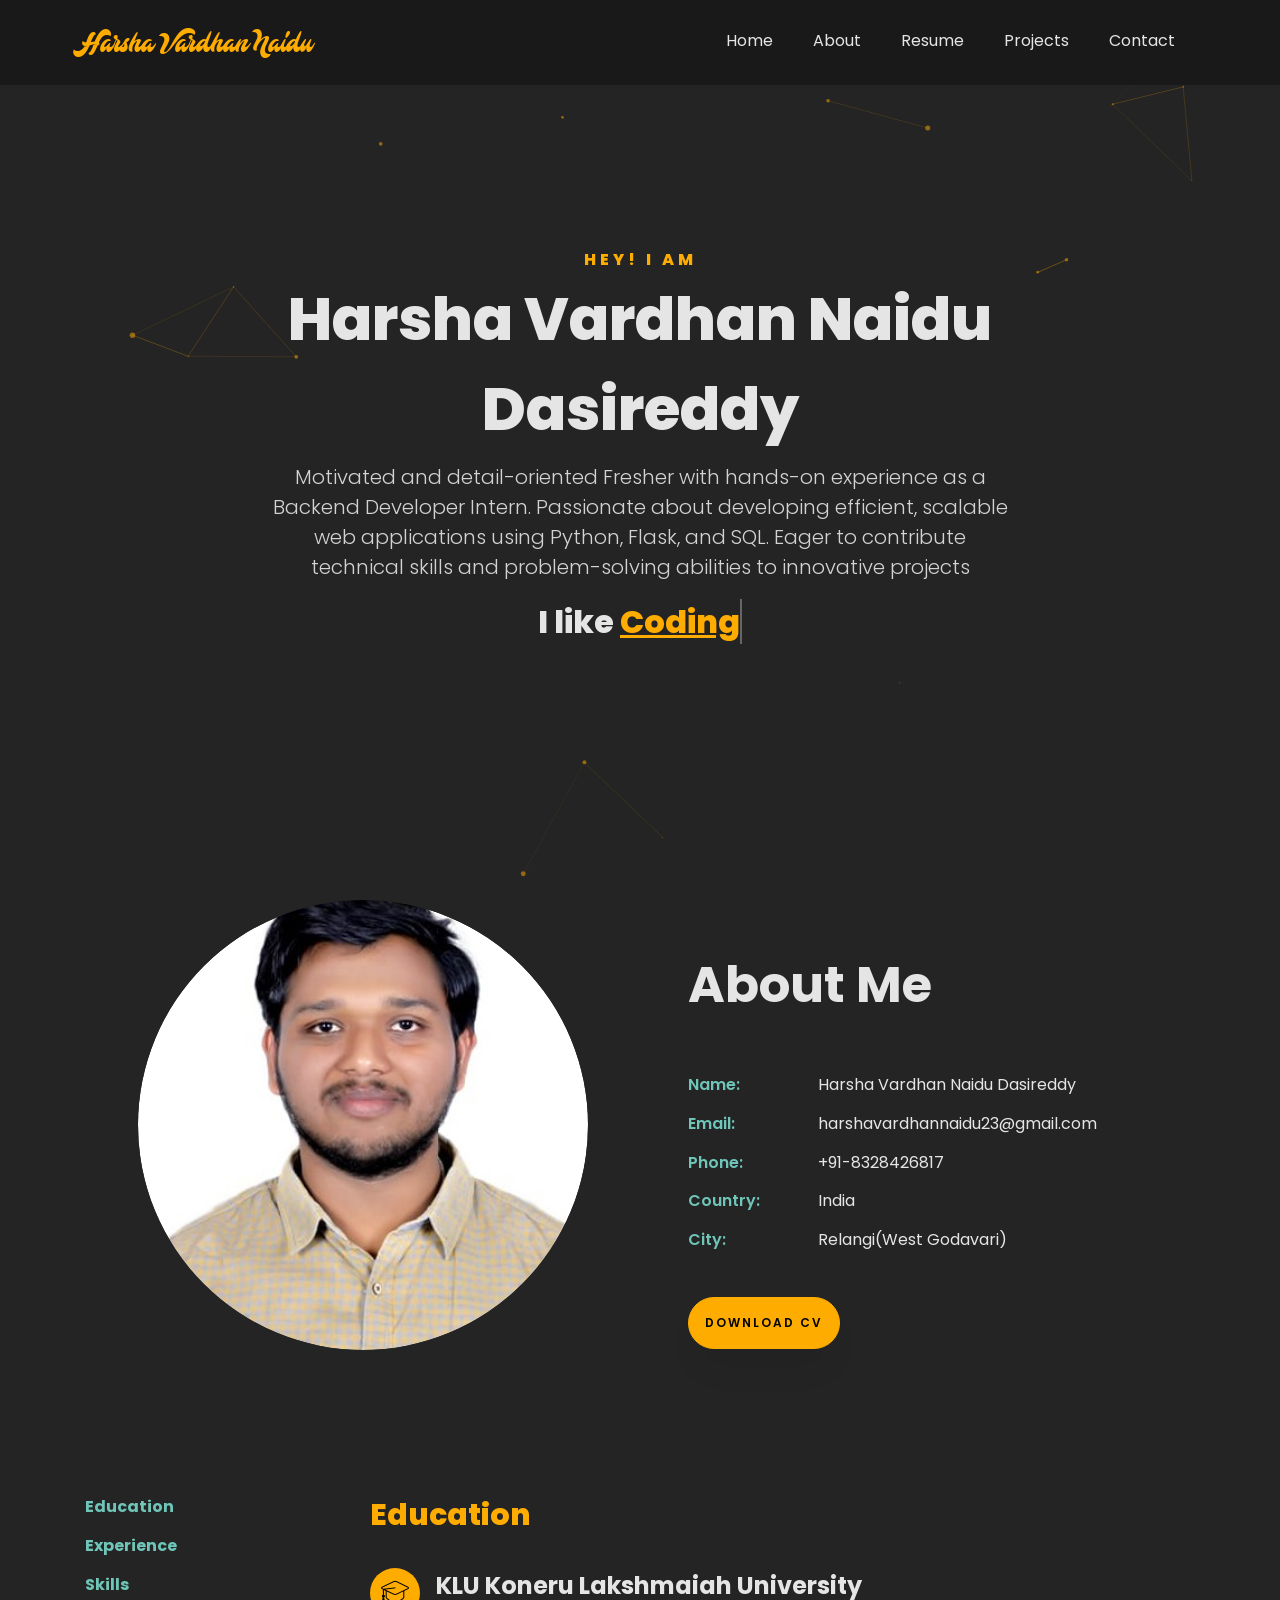
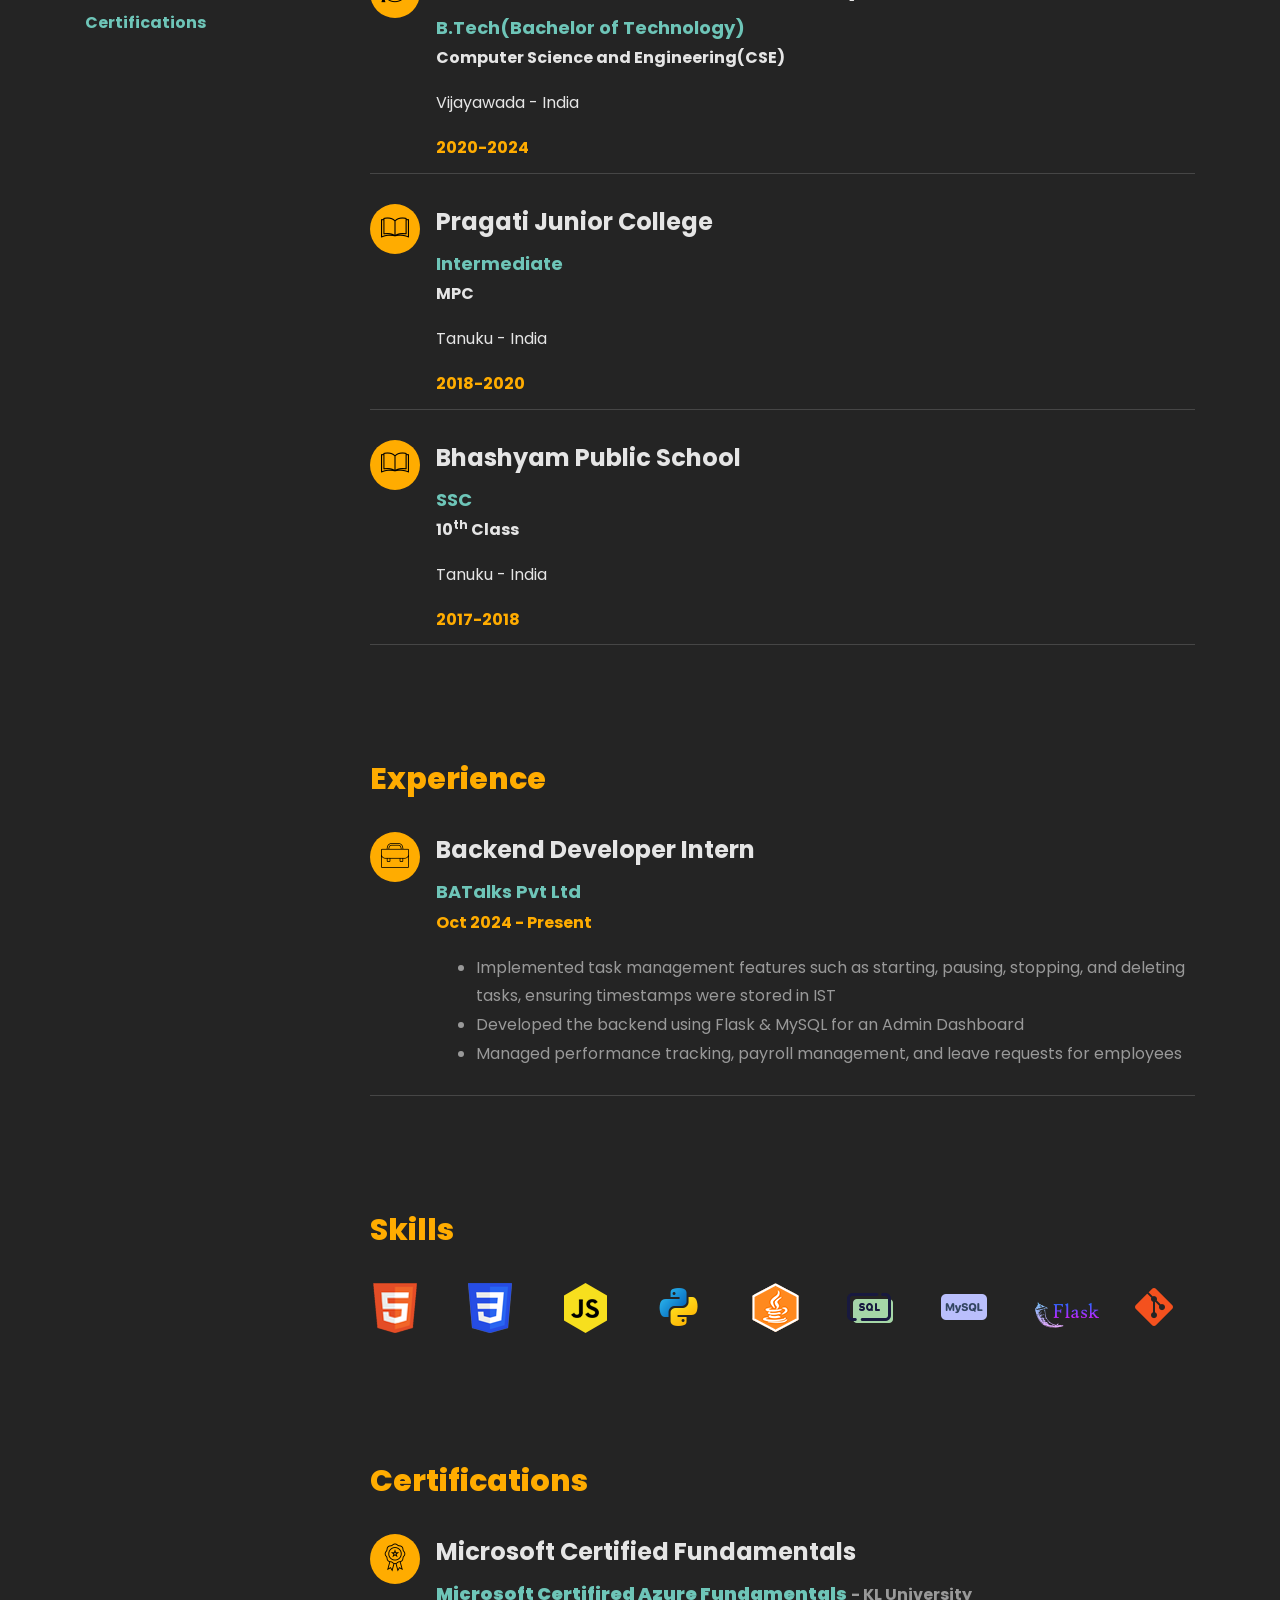
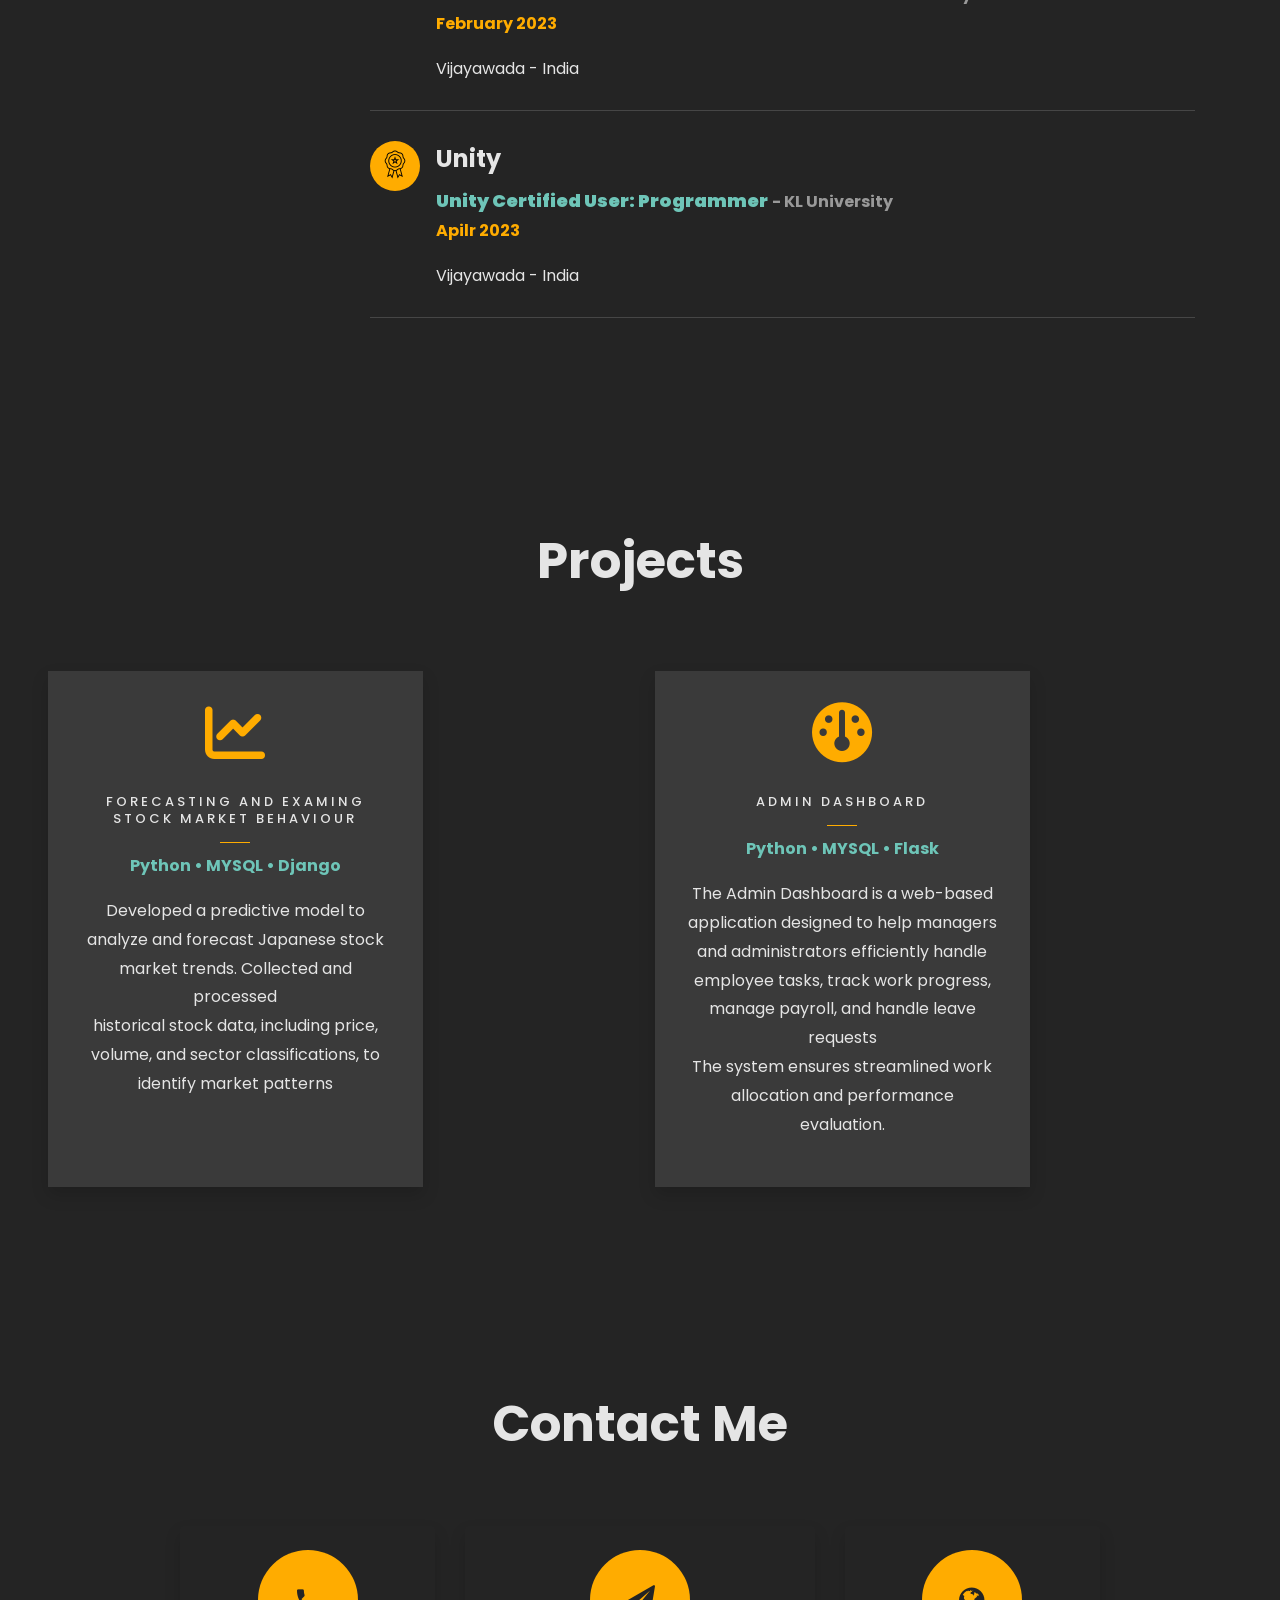
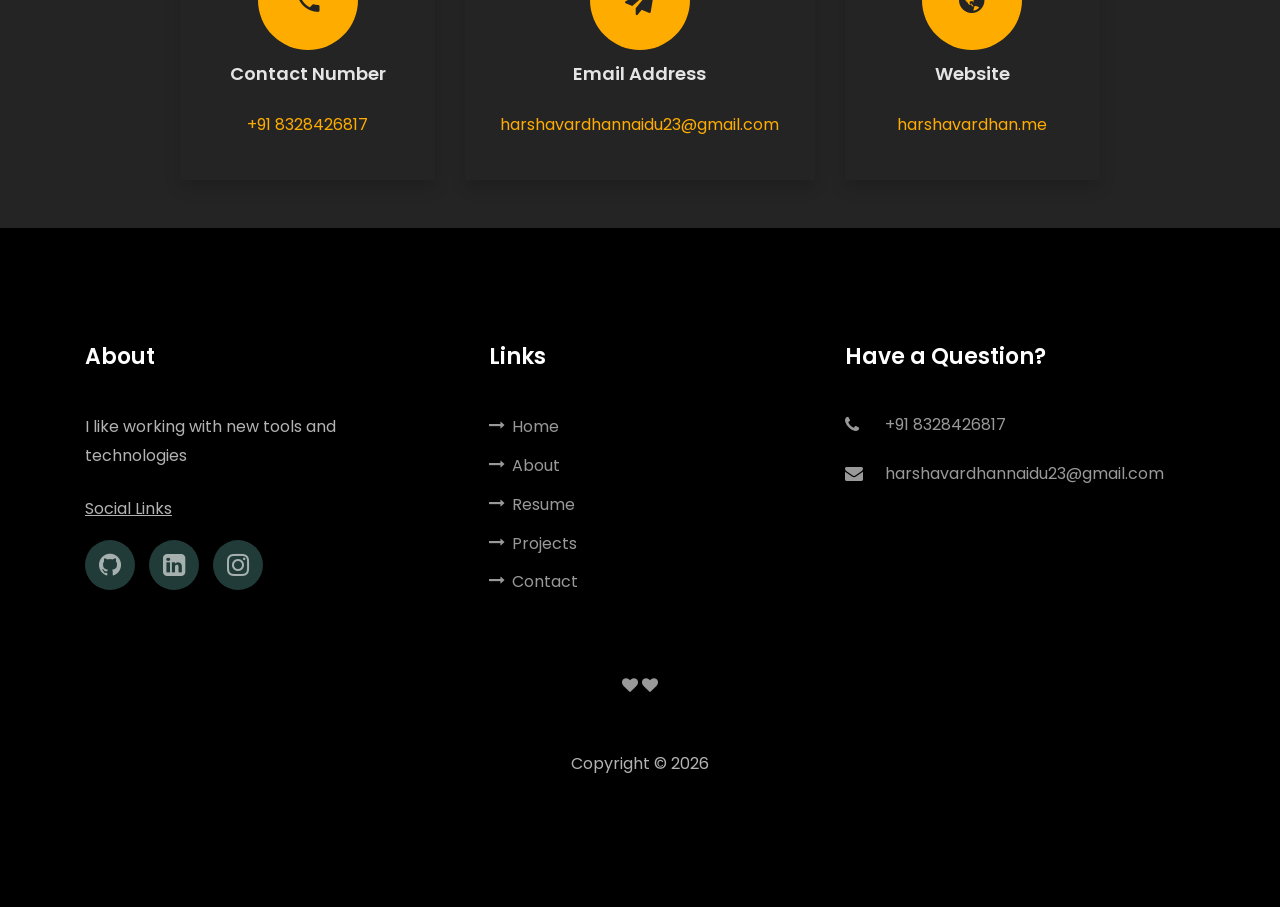
<file: portfolio/index.html>
<!DOCTYPE html>
<html lang="en">
  <head>
    <title>Portfolio Site</title>
    <meta charset="utf-8" />
    <meta
      name="viewport"
      content="width=device-width, initial-scale=1, shrink-to-fit=no"
    />

    <meta property="og:title" content="Page Title" />
    <meta property="og:description" content="Personal Site" />

    <link
      href="https://fonts.googleapis.com/css?family=Poppins:100,200,300,400,500,600,700,800,900"
      rel="stylesheet"
    />
    <link rel="stylesheet" href="css/animate.css" />
    <!-- <link rel="icon" href="images/favicon.png" /> -->

    <link rel="stylesheet" href="css/owl.carousel.min.css" />
    <link rel="stylesheet" href="css/owl.theme.default.min.css" />
    <link rel="stylesheet" href="css/magnific-popup.css" />
    <link rel="stylesheet" href="css/aos.css" />
    <link rel="stylesheet" href="css/flaticon.css" />
    <link rel="stylesheet" href="css/icomoon.css" />
    <link rel="stylesheet" href="css/style.css" />
    <link rel="stylesheet" href="https://cdnjs.cloudflare.com/ajax/libs/font-awesome/6.5.1/css/all.min.css">

  </head>

  <body data-spy="scroll" data-target=".site-navbar-target" data-offset="300">
    <nav
      class="navbar navbar-expand-lg navbar-dark bg-dark ftco_navbar ftco-navbar-light site-navbar-target"
      id="ftco-navbar"
    >
      <div class="container">
        <a class="navbar-brand" href="index.html">Harsha Vardhan Naidu</a>
        <button
          class="navbar-toggler js-fh5co-nav-toggle fh5co-nav-toggle"
          type="button"
          data-toggle="collapse"
          data-target="#ftco-nav"
          aria-controls="ftco-nav"
          aria-expanded="false"
          aria-label="Toggle navigation"
        >
          <span class="oi oi-menu"></span> Menu
        </button>

        <div class="collapse navbar-collapse" id="ftco-nav">
          <ul class="navbar-nav nav ml-auto">
            <li class="nav-item">
              <a href="#home-section" class="nav-link"><span>Home</span></a>
            </li>
            <li class="nav-item">
              <a href="#about-section" class="nav-link"><span>About</span></a>
            </li>
            <li class="nav-item">
              <a href="#resume-section" class="nav-link"><span>Resume</span></a>
            </li>
            <li class="nav-item">
              <a href="#project-section" class="nav-link"
                ><span>Projects</span></a
              >
            </li>
            <li class="nav-item">
              <a href="#contact-section" class="nav-link"
                ><span>Contact</span></a
              >
            </li>
          </ul>
        </div>
      </div>
    </nav>

    <!-- particles -->
    <div id="particles-js"></div>

    <section class="hero-wrap js-fullheight">
      <div class="container">
        <div
          class="row no-gutters slider-text js-fullheight justify-content-center align-items-center"
        >
          <div class="col-lg-8 col-md-6 ftco-animate d-flex align-items-center">
            <div class="text text-center">
              <span class="subheading">Hey! I am</span>
              <h1>Harsha Vardhan Naidu Dasireddy</h1>
              <p>Motivated and detail-oriented Fresher with hands-on experience as a Backend Developer Intern. Passionate about developing efficient, scalable web applications using Python, Flask, and SQL. Eager to contribute technical skills and problem-solving abilities to innovative projects</p>
              <h2>
                I like
                <span
                  class="txt-rotate"
                  data-period="2000"
                  data-rotate='[ "Coding", "Software Development", "Problem Solving"]'
                ></span>
              </h2>
              
            </div>
          </div>
        </div>

        <!-- <div class="scrollDown">
          <span></span>
          <span></span>
          <span></span>
        </div> -->
      </div>
      <div class="glyphicon glyphicon-arrow-down"></div>
    </section>

    <section
      class="ftco-about img ftco-section ftco-no-pt ftco-no-pb"
      id="about-section"
    >
      <div class="container">
        <div class="row d-flex no-gutters">
          <div class="col-md-6 col-lg-6 d-flex justify-content-center">
            <div class="img-about img d-flex rounded-circle overflow-hidden" style="width: 450px; height: 450px;">
              <div class="overlay"></div>
              <img 
  src="/portfolio/images/index.jpg" 
  class="img d-flex align-items-center rounded-circle" 
  style="width: 450px; height: 450px; object-fit: cover;" 
  alt="Profile Image">
            </div>
          </div>
          <div class="col-md-6 col-lg-6 pl-md-5 py-5">
            <div class="row justify-content-start pb-3">
              <div class="col-md-12 heading-section ftco-animate">
                <h2 class="mb-4">About Me</h2>
                <p></p>
                <ul class="about-info mt-4 px-md-0 px-2">
                  <li class="d-flex"><span>Name:</span><span>Harsha Vardhan Naidu Dasireddy</span></li>
                  <li class="d-flex">
                    <span>Email:</span><span>harshavardhannaidu23@gmail.com</span>
                  </li>
                  <li class="d-flex">
                    <span>Phone:</span><span>+91-8328426817</span>
                  </li>
                  <li class="d-flex">
                    <span>Country:</span> <span>India</span>
                  </li>
                  <li class="d-flex"><span>City:</span><span>Relangi(West Godavari)</span></li>
                </ul>
              </div>
            </div>
            <div class="counter-wrap ftco-animate d-flex mt-md-3">
              <div class="text">
                <p>
                  <a href="./IT-RESUME.pdf" class="btn btn-primary py-3 px-3">Download CV</a>
                </p>
              </div>
            </div>
          </div>
        </div>
      </div>
    </section>

    <section class="ftco-section ftco-no-pb goto-here" id="resume-section">
      <div class="container">
        <div class="row">
          <div class="col-md-3">
            <nav id="navi">
              <ul>
                <li><a href="#page-1">Education</a></li>
                <li><a href="#page-2">Experience</a></li>
                <li><a href="#page-3">Skills</a></li>
                <li><a href="#page-4">Certifications</a></li>
              </ul>
            </nav>
          </div>
          <div class="col-md-9">
            <div id="page-1" class="page one">
              <h2 class="heading">Education</h2>
              <div class="resume-wrap d-flex ftco-animate">
                <div
                  class="icon d-flex align-items-center justify-content-center"
                >
                  <span class="flaticon-graduation-cap"></span>
                </div>
                <div class="text pl-3">
                  <h2>KLU Koneru Lakshmaiah University</h2>
                  <span class="position">B.Tech(Bachelor of Technology)</span>
                  <p><strong>Computer Science and Engineering(CSE)</strong></p>
                  <p>Vijayawada - India</p>
                  <span class="date">2020-2024</span>
                </div>
              </div>
              <div class="resume-wrap d-flex ftco-animate">
                <div
                  class="icon d-flex align-items-center justify-content-center"
                >
                  <span class="flaticon-book"></span>
                </div>
                <div class="text pl-3">
                  <h2>Pragati Junior College</h2>
                  <span class="position">Intermediate</span>
                  <p><strong>MPC</strong></p>
                  <p>Tanuku - India</p>
                  <span class="date">2018-2020</span>
                </div>
              </div>
              <div class="resume-wrap d-flex ftco-animate">
                <div
                  class="icon d-flex align-items-center justify-content-center"
                >
                  <span class="flaticon-book"></span>
                </div>
                <div class="text pl-3">
                  <h2>Bhashyam Public School</h2>
                  <span class="position">SSC</span>
                  <p><strong>10<sup>th</sup> Class</strong></p>
                  <p>Tanuku - India</p>
                  <span class="date">2017-2018</span>
                </div>
              </div>
            </div>

            <div id="page-2" class="page two">
              <h2 class="heading">Experience</h2>
              <div class="resume-wrap d-flex ftco-animate">
                <div
                  class="icon d-flex align-items-center justify-content-center"
                >
                  <span class="flaticon-suitcase"></span>
                </div>
                <div class="text pl-3">
                  <h2> Backend Developer Intern</h2>
                  <span class="position">BATalks Pvt Ltd</span>
                  <p class="date">Oct 2024 - Present</p>
                  <ul>
                    <li>
                      Implemented task management features such as starting, pausing, stopping, and deleting tasks, ensuring timestamps were stored in IST
                    </li>
                    <li>
                      Developed the backend using Flask & MySQL for an Admin Dashboard
                    </li>
                    <li>
                      Managed performance tracking, payroll management, and leave requests for employees
                    </li>
                  </ul>
                </div>
              </div>
            </div>
            <div id="page-3" class="page three">
              <h2 class="heading">Skills</h2>
              <!-- Skill Section --> 
              <div class="row mb-4 ftco-animate">
                <div class="col">
                  <img
                    class="img-fluid grow"
                    src="images/skills/html.png"
                    title="HTML"
                  />
                </div>
                <div class="col">
                  <img
                    class="img-fluid grow"
                    src="images/skills/css.png"
                    title="CSS"
                  />
                </div>
               
                  <div class="col">
                    <img
                      class="img-fluid grow"
                      src="images/skills/javascript.png"
                      title="JavaScript"
                    />
                  </div>
              
                <div class="col">
                  <img
                    class="img-fluid grow"
                    src="images/skills/icons8-python-48.png"
                    title="Python"
                  />
                </div>
                <div class="col">
                  <img
                    class="img-fluid grow"
                    src="images/skills/java.png"
                    title="Java"
                  />
                </div>
                <div class="col">
                  <img
                    class="img-fluid grow"
                    src="images/skills/icons8-sql-48.png"
                    title="SQL"
                  />
                </div>
                <div class="col">
                  <img
                    class="img-fluid grow"
                    src="images/skills/icons8-mysql-48.png"
                    title="MYSQL"
                  />
                </div>
                <div class="col">
                  <img
                    class="img-fluid grow"
                    src="images/skills/icons8-flask-64.png"
                    title="SQL"
                  />
                </div>
                <div class="col">
                  <img
                    class="img-fluid grow"
                    src="images/skills/icons8-git-48.png"
                    title="Git"
                  />
                </div>
              </div>
            </div>
            <div id="page-4" class="page four">
              <h2 class="heading">Certifications</h2>
              <div class="resume-wrap d-flex ftco-animate">
                <div
                  class="icon d-flex align-items-center justify-content-center"
                >
                  <span class="flaticon-medal"></span>
                </div>
                <div class="text pl-3">
                  <h2>Microsoft Certified Fundamentals</h2>
                  <span class="position"><strong>Microsoft Certifired Azure Fundamentals</strong></span>
                  <span><strong> - KL University</strong></span>
                  <p class="date">February 2023</p>
                  <p>Vijayawada - India</p>
                </div>
              </div>
              <div class="resume-wrap d-flex ftco-animate">
                <div
                  class="icon d-flex align-items-center justify-content-center"
                >
                <span class="flaticon-medal"></span>
                </div>
                <div class="text pl-3">
                  <h2>Unity</h2>
                  <span class="position"><strong>Unity Certified User: Programmer</strong></span>
                  <span><strong> - KL University</strong></span>
                  <p class="date">Apilr 2023</p>
                  <p>Vijayawada - India</p>
                </div>
              </div>
            </div>
          </div>
        </div>
      </div>
    </section>

    <section class="ftco-section" id="project-section" style="align-items: center;">
      <div class="container-fluid px-md-5">
        <div class="row justify-content-center py-5 mt-5">
          <div class="col-md-12 heading-section text-center ftco-animate">
            <h2 class="mb-4">Projects</h2>
          </div>
        </div>
        <div class="row">
          <div class="col-md-4 text-center d-flex ftco-animate">
            <a class="services-1 shadow">
              <span class="icon">
                <i class="fas fa-chart-line"></i>
              </span>
              <div class="desc">
                <h3 class="mb-4">Forecasting And Examing Stock Market Behaviour</h3>
                <p><strong>Python • MYSQL • Django</strong></p>
                <p>
                  Developed a predictive model to analyze and forecast Japanese stock market trends. Collected and
                  processed<br />
                  historical stock data, including price, volume, and sector classifications, to identify
                  market patterns 
                  
                </p>
              </div>
            </a>
          </div>
          <div class="col-md-4 text-center d-flex mx-auto ftco-animate">
            <a
              target="_blank"
              class="services-1 shadow"
            >
              <span class="icon">
                <i class="fa fa-dashboard"></i> <!-- Alternative -->
              </span>
              <div class="desc">
                <h3 class="mb-4">Admin Dashboard</h3>
                <p><strong>Python • MYSQL • Flask </strong></p>
                <p>
                  The Admin Dashboard is a web-based application designed to help managers and administrators
                   efficiently handle employee tasks, track work progress, manage payroll, and handle leave
                    requests<br />The system ensures streamlined work allocation and performance evaluation.
                </p>
              </div>
            </a>
          </div>
      </div>
    </section>

    <section
      class="ftco-section contact-section ftco-no-pb"
      id="contact-section"
    >
      <div class="container">
        <div class="row justify-content-center mb-4 pb-3">
          <div class="col-md-7 heading-section text-center ftco-animate">
            <h2 class="mb-4">Contact Me</h2>
          </div>
        </div>

        <div class="row d-flex justify-content-center contact-info mb-5">
          <div class="col-md-6 col-lg-3 d-flex ftco-animate">
            <div class="align-self-stretch box text-center p-4 shadow">
              <div
                class="icon d-flex align-items-center justify-content-center"
              >
                <span class="icon-phone2"></span>
              </div>
              <div>
                <h3 class="mb-4">Contact Number</h3>
                <p><a>+91 8328426817</a></p>
              </div>
            </div>
          </div>
          <div class="col-md-6 col-lg-4 d-flex ftco-animate">
            <div class="align-self-stretch box text-center p-4 shadow">
              <div
                class="icon d-flex align-items-center justify-content-center"
              >
                <span class="icon-paper-plane"></span>
              </div>
              <div>
                <h3 class="mb-4">Email Address</h3>
                <p><a href="">harshavardhannaidu23@gmail.com</a></p>
              </div>
            </div>
          </div>
          <div class="col-md-6 col-lg-3 d-flex ftco-animate">
            <div class="align-self-stretch box text-center p-4 shadow">
              <div
                class="icon d-flex align-items-center justify-content-center"
              >
                <span class="icon-globe"></span>
              </div>
              <div>
                <h3 class="mb-4">Website</h3>
                <p><a>harshavardhan.me</a></p>
              </div>
            </div>
          </div>
        </div>

        <!-- <div class="row no-gutters block-9">
          <div class="col-md-6 order-md-last d-flex">
            <form
              method="POST"
              action=""
              class="bg-light p-4 p-md-5 contact-form"
            >
              <div class="form-group">
                <input
                  type="text"
                  class="form-control"
                  name="name"
                  placeholder="Your Name"
                  required
                />
              </div>
              <div class="form-group">
                <input
                  type="email"
                  class="form-control"
                  name="email"
                  placeholder="Your Email"
                  required
                />
              </div>
              <div class="form-group">
                <textarea
                  id=""
                  cols="30"
                  rows="7"
                  class="form-control"
                  name="message"
                  placeholder="Message"
                  required
                ></textarea>
              </div>

              <div class="form-group">
                <input
                  type="submit"
                  value="Send Message"
                  class="btn btn-primary py-3 px-5"
                />
                <input type="hidden" name="_next" value="" />
              </div>
            </form>
          </div> -->

          <div class="col-md-6 d-flex">
            <!-- <div
              class="img"
              style="background-image: url(images/about.jpeg)"
            ></div> -->
          </div>
        </div>
      </div>
    </section>

    <footer class="ftco-footer ftco-section">
      <div class="container">
        <div class="row mb-5">
          <div class="col-md">
            <div class="ftco-footer-widget mb-4">
              <h2 class="ftco-heading-2">About</h2>
              <p>I like working with new tools and technologies</p>
              <p class="mt-4"><u>Social Links</u></p>
              <ul
                class="ftco-footer-social list-unstyled float-md-left float-lft"
              >
                <li class="ftco-animate">
                  <a href="https://github.com/2604Harsha" target="_blank"
                    ><span class="icon-github"></span
                  ></a>
                </li>
                <li class="ftco-animate">
                  <a
                    href="https://www.linkedin.com/in/harsha-vardhan-naidu/"
                    target="_blank"
                    ><span class="icon-linkedin-square"></span
                  ></a>
                </li>
                <li class="ftco-animate">

                  <a href="https://www.instagram.com/harsha_naidu_226/"
                  target="_blank"><span class="icon-instagram"></span></a>
                </li>
              </ul>
            </div>
          </div>
          <div class="col-md">
            <div class="ftco-footer-widget mb-4 ml-md-4">
              <h2 class="ftco-heading-2">Links</h2>
              <ul class="list-unstyled">
                <li>
                  <a href="#home-section"
                    ><span class="icon-long-arrow-right mr-2"></span>Home</a
                  >
                </li>
                <li>
                  <a href="#about-section"
                    ><span class="icon-long-arrow-right mr-2"></span>About</a
                  >
                </li>
                <li>
                  <a href="#resume-section"
                    ><span class="icon-long-arrow-right mr-2"></span>Resume</a
                  >
                </li>
                <li>
                  <a href="#project-section"
                    ><span class="icon-long-arrow-right mr-2"></span>Projects</a
                  >
                </li>
                <li>
                  <a href="#contact-section"
                    ><span class="icon-long-arrow-right mr-2"></span>Contact</a
                  >
                </li>
              </ul>
            </div>
          </div>

          <div class="col-md">
            <div class="ftco-footer-widget mb-4">
              <h2 class="ftco-heading-2">Have a Question?</h2>
              <div class="block-23 mb-3">
                <ul>
                  <li>
                    <a
                      ><span class="icon icon-phone"></span
                      ><span class="text">+91 8328426817</span></a
                    >
                  </li>
                  <li>
                    <a href=""
                      ><span class="icon icon-envelope"></span
                      ><span class="text">harshavardhannaidu23@gmail.com</span></a
                    >
                  </li>
                </ul>
              </div>
            </div>
          </div>
        </div>
        <div class="row">
          <div class="col-md-12 text-center">
            <i class="icon-heart color-danger" aria-hidden="true"></i>
            <i class="icon-heart color-danger" aria-hidden="true"></i>
            <p class="mt-5">
              Copyright &copy;
              <script>
                document.write(new Date().getFullYear());
              </script>
            </p>
          </div>
        </div>
      </div>
    </footer>

    <!-- loader -->
    <div id="ftco-loader" class="show fullscreen">
      <svg class="circular" width="48px" height="48px">
        <circle
          class="path-bg"
          cx="24"
          cy="24"
          r="22"
          fill="none"
          stroke-width="4"
          stroke="#eeeeee"
        />
        <circle
          class="path"
          cx="24"
          cy="24"
          r="22"
          fill="none"
          stroke-width="4"
          stroke-miterlimit="10"
          stroke="#F96D00"
        />
      </svg>
    </div>

    <script src="js/jquery.min.js"></script>
    <script src="js/jquery-migrate-3.0.1.min.js"></script>
    <script src="js/bootstrap.min.js"></script>
    <script src="js/jquery.waypoints.min.js"></script>
    <script src="js/jquery.stellar.min.js"></script>
    <script src="js/owl.carousel.min.js"></script>
    <script src="js/jquery.magnific-popup.min.js"></script>
    <script src="js/aos.js"></script>
    <script src="js/jquery.animateNumber.min.js"></script>
    <script src="js/scrollax.min.js"></script>
    <script src="js/particles.min.js"></script>
    <script src="js/app.js"></script>
    <script src="js/main.js"></script>
  </body>
</html>
</file>
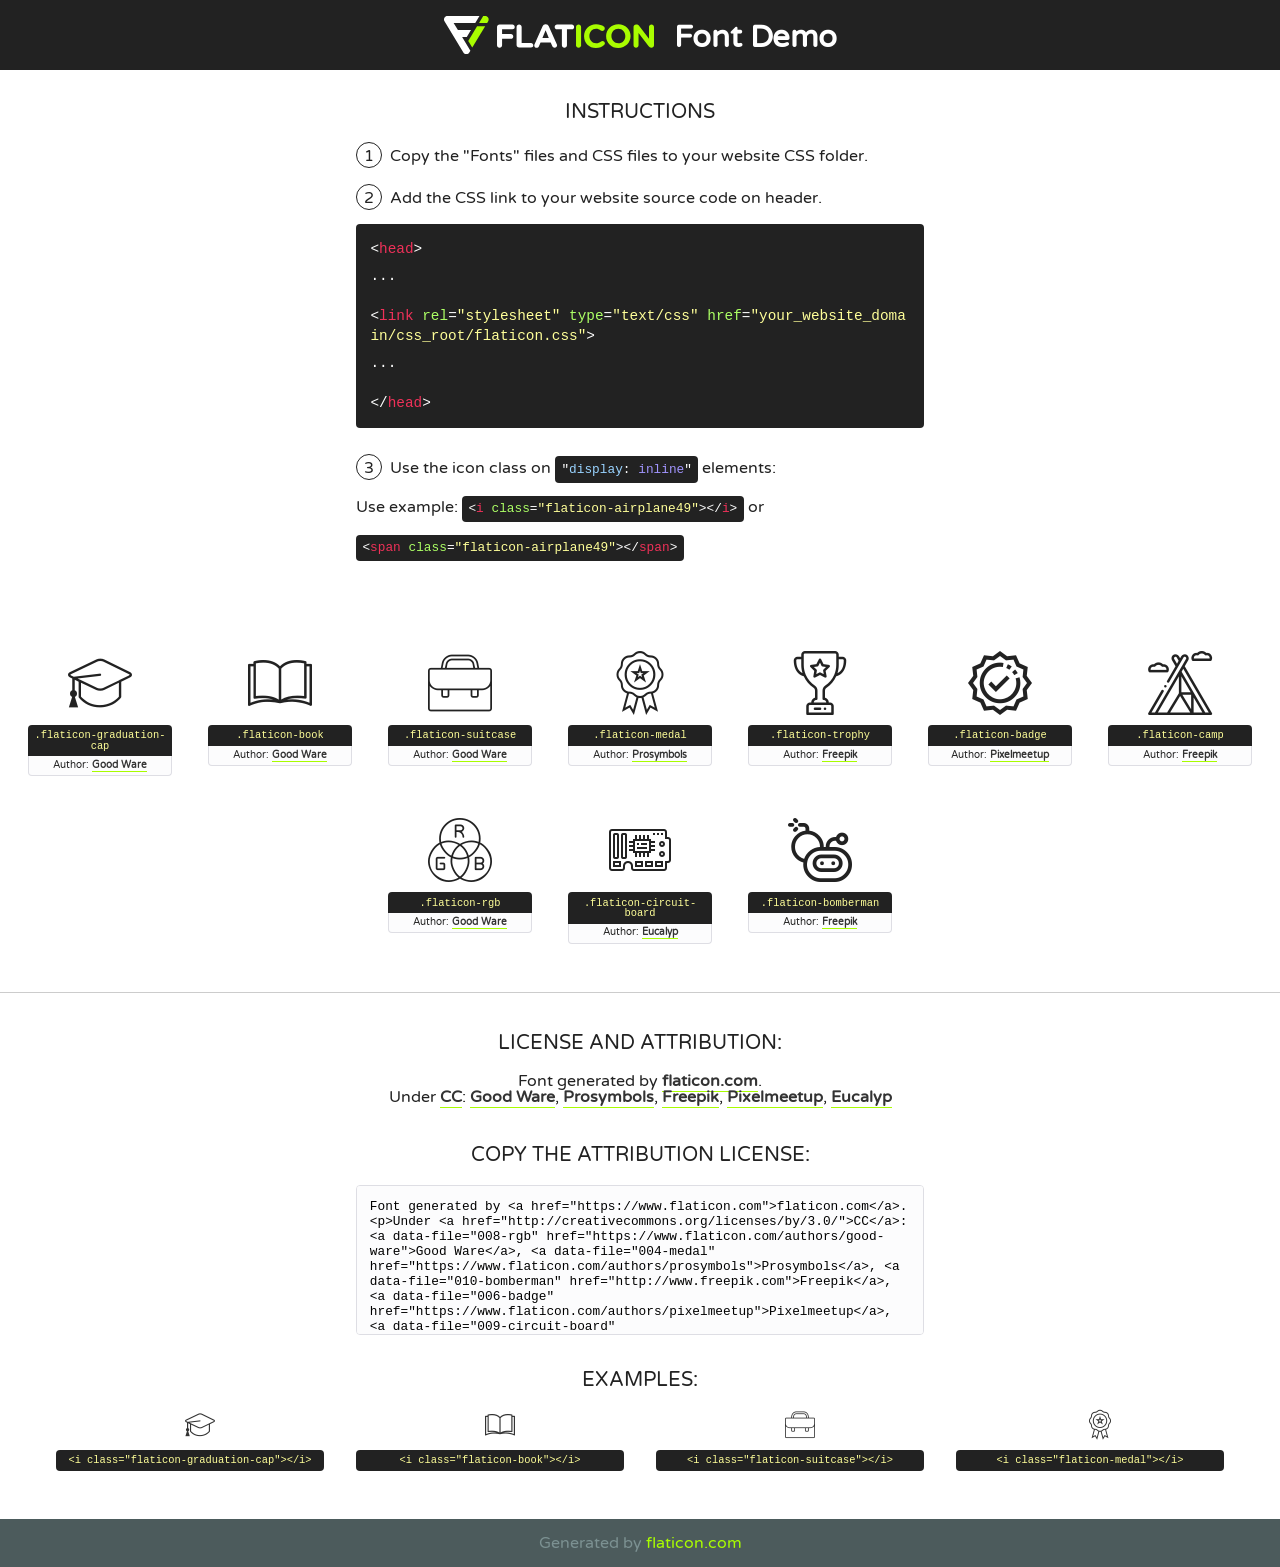
<file: index/fonts/flaticon/font/flaticon.html>
<!DOCTYPE html>
<!--
  Flaticon icon font: Flaticon
  Creation date: 12/07/2020 17:37
-->
<html>
<!DOCTYPE html>
<html>

<head>
    <title>Flaticon WebFont</title>
    <link href="http://fonts.googleapis.com/css?family=Varela+Round" rel="stylesheet" type="text/css" />
    <link rel="stylesheet" type="text/css" href="flaticon.css">
    <meta charset="UTF-8">
    <style>
    html, body, div, span, applet, object, iframe,
    h1, h2, h3, h4, h5, h6, p, blockquote, pre,
    a, abbr, acronym, address, big, cite, code,
    del, dfn, em, img, ins, kbd, q, s, samp,
    small, strike, strong, sub, sup, tt, var,
    b, u, i, center,
    dl, dt, dd, ol, ul, li,
    fieldset, form, label, legend,
    table, caption, tbody, tfoot, thead, tr, th, td,
    article, aside, canvas, details, embed, 
    figure, figcaption, footer, header, hgroup, 
    menu, nav, output, ruby, section, summary,
    time, mark, audio, video {
        margin: 0;
        padding: 0;
        border: 0;
        font-size: 100%;
        font: inherit;
        vertical-align: baseline;
    }
    /* HTML5 display-role reset for older browsers */
    article, aside, details, figcaption, figure, 
    footer, header, hgroup, menu, nav, section {
        display: block;
    }
    body {
        line-height: 1;
    }
    ol, ul {
        list-style: none;
    }
    blockquote, q {
        quotes: none;
    }
    blockquote:before, blockquote:after,
    q:before, q:after {
        content: '';
        content: none;
    }
    table {
        border-collapse: collapse;
        border-spacing: 0;
    }
    body {
        font-family: 'Varela Round', Helvetica, Arial, sans-serif;
        font-size: 16px;
        color: #222;
    }
    a {
        color: #333;
        border-bottom: 1px solid #a9fd00;
        font-weight: bold;
        text-decoration: none;
    }
    * {
        -moz-box-sizing: border-box;
        -webkit-box-sizing: border-box;
        box-sizing: border-box;
        margin: 0;
        padding: 0;
    }
    [class^="flaticon-"]:before, [class*=" flaticon-"]:before, [class^="flaticon-"]:after, [class*=" flaticon-"]:after {
        font-family: Flaticon;
        font-size: 30px;
        font-style: normal;
        margin-left: 20px;
        color: #333;
    }
    .wrapper {
        max-width: 600px;
        margin: auto;
        padding: 0 1em;
    }
    .title {
        font-size: 1.25em;
        text-align: center;
        margin-bottom: 1em;
        text-transform: uppercase;
    }
    header {
        text-align: center;
        background-color: #222;
        color: #fff;
        padding: 1em;
    }
    header .logo {
        width: 210px;
        height: 38px;
        display: inline-block;
        vertical-align: middle;
        margin-right: 1em;
        border: none;
    }
    header strong {
        font-size: 1.95em;
        font-weight: bold;
        vertical-align: middle;
        margin-top: 5px;
        display: inline-block;
    }
    .demo {
        margin: 2em auto;
        line-height: 1.25em;
    }
    .demo ul li {
        margin-bottom: 1em;
    }
    .demo ul li .num {
        color: #222;
        border-radius: 20px;
        display: inline-block;
        width: 26px;
        padding: 3px;
        height: 26px;
        text-align: center;
        margin-right: 0.5em;
        border: 1px solid #222;
    }
    .demo ul li code {
        background-color: #222;
        border-radius: 4px;
        padding: 0.25em 0.5em;
        display: inline-block;
        color: #fff;
        font-family: Consolas,Monaco,Lucida Console,Liberation Mono,DejaVu Sans Mono,Bitstream Vera Sans Mono,Courier New, monospace;
        font-weight: lighter;
        margin-top: 1em;
        font-size: 0.8em;
        word-break: break-all;
    }
    .demo ul li code.big {
        padding: 1em;
        font-size: 0.9em;
    }
    .demo ul li code .red {
        color: #EF3159;
    }
    .demo ul li code .green {
        color: #ACFF65;
    }
    .demo ul li code .yellow {
        color: #FFFF99;
    }
    .demo ul li code .blue {
        color: #99D3FF;
    }
    .demo ul li code .purple {
        color: #A295FF;
    }
    .demo ul li code .dots {
        margin-top: 0.5em;
        display: block;
    }
    #glyphs {
        border-bottom: 1px solid #ccc;
        padding: 2em 0;
        text-align: center;
    }
    .glyph {
        display: inline-block;
        width: 9em;
        margin: 1em;
        text-align: center;
        vertical-align: top;
        background: #FFF;
    }
    .glyph .glyph-icon {
        padding: 10px;
        display: block;
        font-family:"Flaticon";
        font-size: 64px;
        line-height: 1;
    }
    .glyph .glyph-icon:before {
        font-size: 64px;
        color: #222;
        margin-left: 0;
    }
    .class-name {
        font-size: 0.65em;
        background-color: #222;
        color: #fff;
        border-radius: 4px 4px 0 0;
        padding: 0.5em;
        color: #FFFF99;
        font-family: Consolas,Monaco,Lucida Console,Liberation Mono,DejaVu Sans Mono,Bitstream Vera Sans Mono,Courier New, monospace;
    }
    .author-name {
        font-size: 0.6em;
        background-color: #fcfcfd;
        border: 1px solid #DEDEE4;
        border-top: 0;
        border-radius: 0 0 4px 4px;
        padding: 0.5em;
    }
    .class-name:last-child {
        font-size: 10px;
        color:#888;
    }
    .class-name:last-child a {
        font-size: 10px;
        color:#555;
    }
    .class-name:last-child a:hover {
        color:#a9fd00;
    }
    .glyph > input {
        display: block;
        width: 100px;
        margin: 5px auto;
        text-align: center;
        font-size: 12px;
        cursor: text;
    }
    .glyph > input.icon-input {
        font-family:"Flaticon";
        font-size: 16px;
        margin-bottom: 10px;
    }
    .attribution .title {
        margin-top: 2em;
    }
    .attribution textarea {
        background-color: #fcfcfd;
        padding: 1em;
        border: none;
        box-shadow: none;
        border: 1px solid #DEDEE4;
        border-radius: 4px;
        resize: none;
        width: 100%;
        height: 150px;
        font-size: 0.8em;
        font-family: Consolas,Monaco,Lucida Console,Liberation Mono,DejaVu Sans Mono,Bitstream Vera Sans Mono,Courier New, monospace;
        -webkit-appearance: none;
    }
    .iconsuse {
        margin: 2em auto;
        text-align: center;
        max-width: 1200px;
    }
    .iconsuse:after {
        content: '';
        display: table;
        clear: both;
    }
    .iconsuse .image {
        float: left;
        width: 25%;
        padding: 0 1em;
    }
    .iconsuse .image p {
        margin-bottom: 1em;
    }
    .iconsuse .image span {
        display: block;
        font-size: 0.65em;
        background-color: #222;
        color: #fff;
        border-radius: 4px;
        padding: 0.5em;
        color: #FFFF99;
        margin-top: 1em;
        font-family: Consolas,Monaco,Lucida Console,Liberation Mono,DejaVu Sans Mono,Bitstream Vera Sans Mono,Courier New, monospace;
    }
    #footer {
        text-align: center;
        background-color: #4C5B5C;
        color: #7c9192;
        padding: 1em;
    }
    #footer a {
        border: none;
        color: #a9fd00;
        font-weight: normal;
    }
    @media (max-width: 960px) {
        .iconsuse .image {
            width: 50%;
        }
    }
    @media (max-width: 560px) {
        .iconsuse .image {
            width: 100%;
        }
    }
    </style>
</head>

<body class="characters-off">

    <header>
        <a href="https://www.flaticon.com" target="_blank" class="logo">
            <svg version="1.1" xmlns="http://www.w3.org/2000/svg" xmlns:xlink="http://www.w3.org/1999/xlink" xmlns:a="http://ns.adobe.com/AdobeSVGViewerExtensions/3.0/" viewBox="0 0 560.875 102.036" enable-background="new 0 0 560.875 102.036" xml:space="preserve">
                <defs>
                </defs>
                <g>
                    <g class="letters">
                        <path fill="#ffffff" d="M141.596,29.675c0-3.777,2.985-6.767,6.764-6.767h34.438c3.426,0,6.15,2.728,6.15,6.15
                        c0,3.43-2.724,6.149-6.15,6.149h-27.674v13.091h23.719c3.429,0,6.151,2.724,6.151,6.15c0,3.43-2.723,6.149-6.151,6.149h-23.719
                        v17.574c0,3.773-2.986,6.761-6.764,6.761c-3.779,0-6.764-2.989-6.764-6.761V29.675z"></path>
                        <path fill="#ffffff" d="M193.844,29.149c0-3.781,2.985-6.767,6.764-6.767c3.776,0,6.763,2.985,6.763,6.767v42.957h25.039
                        c3.426,0,6.149,2.726,6.149,6.153c0,3.425-2.723,6.15-6.149,6.15h-31.802c-3.779,0-6.764-2.986-6.764-6.768V29.149z"></path>
                        <path fill="#ffffff" d="M241.891,75.71l21.438-48.407c1.492-3.341,4.215-5.357,7.906-5.357h0.792
                        c3.686,0,6.323,2.017,7.815,5.357l21.439,48.407c0.436,0.967,0.701,1.845,0.701,2.723c0,3.602-2.809,6.501-6.414,6.501
                        c-3.161,0-5.269-1.845-6.499-4.655l-4.132-9.661h-27.059l-4.301,10.102c-1.144,2.631-3.426,4.214-6.237,4.214
                        c-3.517,0-6.24-2.81-6.24-6.325C241.1,77.64,241.451,76.677,241.891,75.71z M279.932,58.666l-8.521-20.297l-8.526,20.297H279.932
                        z"></path>
                        <path fill="#ffffff" d="M314.864,35.387H301.86c-3.429,0-6.239-2.813-6.239-6.238c0-3.429,2.811-6.24,6.239-6.24h39.533
                        c3.426,0,6.237,2.811,6.237,6.24c0,3.425-2.811,6.238-6.237,6.238h-13.001v42.785c0,3.773-2.99,6.761-6.764,6.761
                        c-3.779,0-6.764-2.989-6.764-6.761V35.387z"></path>
                        <path fill="#A9FD00" d="M352.615,29.149c0-3.781,2.985-6.767,6.767-6.767c3.774,0,6.761,2.985,6.761,6.767v49.024
                        c0,3.773-2.987,6.761-6.761,6.761c-3.781,0-6.767-2.989-6.767-6.761V29.149z"></path>
                        <path fill="#A9FD00" d="M374.132,53.836v-0.179c0-17.481,13.178-31.801,32.065-31.801c9.22,0,15.459,2.458,20.557,6.238
                        c1.402,1.054,2.637,2.985,2.637,5.357c0,3.692-2.985,6.59-6.681,6.59c-1.845,0-3.071-0.702-4.044-1.319
                        c-3.776-2.813-7.729-4.393-12.562-4.393c-10.364,0-17.831,8.611-17.831,19.154v0.173c0,10.542,7.291,19.329,17.831,19.329
                        c5.715,0,9.492-1.756,13.359-4.834c1.049-0.874,2.458-1.491,4.039-1.491c3.429,0,6.325,2.813,6.325,6.236
                        c0,2.106-1.056,3.78-2.282,4.834c-5.539,4.834-12.036,7.733-21.878,7.733C387.572,85.464,374.132,71.493,374.132,53.836z"></path>
                        <path fill="#A9FD00" d="M433.009,53.836v-0.179c0-17.481,13.79-31.801,32.766-31.801c18.981,0,32.592,14.143,32.592,31.628v0.173
                        c0,17.483-13.785,31.807-32.769,31.807C446.625,85.464,433.009,71.32,433.009,53.836z M484.224,53.836v-0.179
                        c0-10.539-7.725-19.326-18.626-19.326c-10.893,0-18.449,8.611-18.449,19.154v0.173c0,10.542,7.73,19.329,18.626,19.329
                        C476.676,72.986,484.224,64.378,484.224,53.836z"></path>
                        <path fill="#A9FD00" d="M506.233,29.321c0-3.774,2.99-6.763,6.767-6.763h1.401c3.252,0,5.183,1.583,7.029,3.953l26.093,34.265
                        V29.059c0-3.692,2.99-6.677,6.681-6.677c3.683,0,6.671,2.985,6.671,6.677v48.934c0,3.78-2.987,6.765-6.764,6.765h-0.436
                        c-3.257,0-5.188-1.581-7.034-3.953l-27.056-35.492v32.944c0,3.687-2.985,6.676-6.678,6.676c-3.683,0-6.673-2.989-6.673-6.676
                        V29.321z"></path>
                    </g>
                    <g class="insignia">
                        <path fill="#ffffff" d="M48.372,56.137h12.517l11.156-18.537H37.186L25.688,18.539h57.825L94.668,0H9.271
                        C5.925,0,2.842,1.801,1.198,4.716c-1.644,2.907-1.593,6.482,0.134,9.343l50.38,83.501c1.678,2.781,4.689,4.476,7.938,4.476
                        c3.246,0,6.257-1.695,7.935-4.476l2.898-4.804L48.372,56.137z"></path>
                        <g class="i">
                            <path fill="#A9FD00" d="M93.575,18.539h0.031v0.004l21.652,0.004l2.705-4.488c1.727-2.861,1.778-6.436,0.133-9.343
                            C116.454,1.801,113.371,0,110.026,0h-5.294L93.575,18.539z"></path>
                            <polygon fill="#A9FD00" points="88.291,27.356 64.725,66.486 75.519,84.404 109.942,27.356"></polygon>
                        </g>
                    </g>
                </g>
            </svg>
        </a>
        <strong>Font Demo</strong>
    </header>


    <section class="demo wrapper">

        <p class="title">Instructions</p>

        <ul>
            <li>
                <span class="num">1</span>Copy the "Fonts" files and CSS files to your website CSS folder.
            </li>
            <li>
                <span class="num">2</span>Add the CSS link to your website source code on header.
                <code class="big">
                    &lt;<span class="red">head</span>&gt;
                    <br/><span class="dots">...</span>
                    <br/>&lt;<span class="red">link</span> <span class="green">rel</span>=<span class="yellow">"stylesheet"</span> <span class="green">type</span>=<span class="yellow">"text/css"</span> <span class="green">href</span>=<span class="yellow">"your_website_domain/css_root/flaticon.css"</span>&gt;
                    <br/><span class="dots">...</span>
                    <br/>&lt;/<span class="red">head</span>&gt;
                </code>
            </li>

            <li>
                <p>
                    <span class="num">3</span>Use the icon class on <code>"<span class="blue">display</span>:<span class="purple"> inline</span>"</code> elements:
                    <br />
                    Use example: <code>&lt;<span class="red">i</span> <span class="green">class</span>=<span class="yellow">&quot;flaticon-airplane49&quot;</span>&gt;&lt;/<span class="red">i</span>&gt;</code> or <code>&lt;<span class="red">span</span> <span class="green">class</span>=<span class="yellow">&quot;flaticon-airplane49&quot;</span>&gt;&lt;/<span class="red">span</span>&gt;</code>
            </li>
        </ul>

    </section>




   <section id="glyphs">          
    
      
        <div class="glyph"><div class="glyph-icon flaticon-graduation-cap"></div>
            <div class="class-name">.flaticon-graduation-cap</div>
            <div class="author-name">Author: <a data-file="001-graduation-cap" href="https://www.flaticon.com/authors/good-ware">Good Ware</a> </div> 
        </div>        
        
        <div class="glyph"><div class="glyph-icon flaticon-book"></div>
            <div class="class-name">.flaticon-book</div>
            <div class="author-name">Author: <a data-file="002-book" href="https://www.flaticon.com/authors/good-ware">Good Ware</a> </div> 
        </div>        
        
        <div class="glyph"><div class="glyph-icon flaticon-suitcase"></div>
            <div class="class-name">.flaticon-suitcase</div>
            <div class="author-name">Author: <a data-file="003-suitcase" href="https://www.flaticon.com/authors/good-ware">Good Ware</a> </div> 
        </div>        
        
        <div class="glyph"><div class="glyph-icon flaticon-medal"></div>
            <div class="class-name">.flaticon-medal</div>
            <div class="author-name">Author: <a data-file="004-medal" href="https://www.flaticon.com/authors/prosymbols">Prosymbols</a> </div> 
        </div>        
        
        <div class="glyph"><div class="glyph-icon flaticon-trophy"></div>
            <div class="class-name">.flaticon-trophy</div>
            <div class="author-name">Author: <a data-file="005-trophy" href="http://www.freepik.com">Freepik</a> </div> 
        </div>        
        
        <div class="glyph"><div class="glyph-icon flaticon-badge"></div>
            <div class="class-name">.flaticon-badge</div>
            <div class="author-name">Author: <a data-file="006-badge" href="https://www.flaticon.com/authors/pixelmeetup">Pixelmeetup</a> </div> 
        </div>        
        
        <div class="glyph"><div class="glyph-icon flaticon-camp"></div>
            <div class="class-name">.flaticon-camp</div>
            <div class="author-name">Author: <a data-file="007-camp" href="http://www.freepik.com">Freepik</a> </div> 
        </div>        
        
        <div class="glyph"><div class="glyph-icon flaticon-rgb"></div>
            <div class="class-name">.flaticon-rgb</div>
            <div class="author-name">Author: <a data-file="008-rgb" href="https://www.flaticon.com/authors/good-ware">Good Ware</a> </div> 
        </div>        
        
        <div class="glyph"><div class="glyph-icon flaticon-circuit-board"></div>
            <div class="class-name">.flaticon-circuit-board</div>
            <div class="author-name">Author: <a data-file="009-circuit-board" href="https://www.flaticon.com/authors/eucalyp">Eucalyp</a> </div> 
        </div>        
        
        <div class="glyph"><div class="glyph-icon flaticon-bomberman"></div>
            <div class="class-name">.flaticon-bomberman</div>
            <div class="author-name">Author: <a data-file="010-bomberman" href="http://www.freepik.com">Freepik</a> </div> 
        </div>        
        

    </section>



    <section class="attribution wrapper"   style="text-align:center;">

      <div class="title">License and attribution:</div><div class="attrDiv">Font generated by <a href="https://www.flaticon.com">flaticon.com</a>. <div><p>Under <a href="http://creativecommons.org/licenses/by/3.0/">CC</a>: <a data-file="008-rgb" href="https://www.flaticon.com/authors/good-ware">Good Ware</a>, <a data-file="004-medal" href="https://www.flaticon.com/authors/prosymbols">Prosymbols</a>, <a data-file="010-bomberman" href="http://www.freepik.com">Freepik</a>, <a data-file="006-badge" href="https://www.flaticon.com/authors/pixelmeetup">Pixelmeetup</a>, <a data-file="009-circuit-board" href="https://www.flaticon.com/authors/eucalyp">Eucalyp</a></p>  </div>
      </div>
      <div class="title">Copy the Attribution License:</div>

    <textarea onclick="this.focus();this.select();">Font generated by &lt;a href=&quot;https://www.flaticon.com&quot;&gt;flaticon.com&lt;/a&gt;. <p>Under <a href="http://creativecommons.org/licenses/by/3.0/">CC</a>: <a data-file="008-rgb" href="https://www.flaticon.com/authors/good-ware">Good Ware</a>, <a data-file="004-medal" href="https://www.flaticon.com/authors/prosymbols">Prosymbols</a>, <a data-file="010-bomberman" href="http://www.freepik.com">Freepik</a>, <a data-file="006-badge" href="https://www.flaticon.com/authors/pixelmeetup">Pixelmeetup</a>, <a data-file="009-circuit-board" href="https://www.flaticon.com/authors/eucalyp">Eucalyp</a></p>  
     </textarea>

    </section>

    <section class="iconsuse">

          <div class="title">Examples:</div>            
             
            <div class="image">
                <p>
                    <i class="glyph-icon flaticon-graduation-cap"></i> 
                    <span>&lt;i class=&quot;flaticon-graduation-cap&quot;&gt;&lt;/i&gt;</span>
                </p>
            </div>
            
            <div class="image">
                <p>
                    <i class="glyph-icon flaticon-book"></i> 
                    <span>&lt;i class=&quot;flaticon-book&quot;&gt;&lt;/i&gt;</span>
                </p>
            </div>
            
            <div class="image">
                <p>
                    <i class="glyph-icon flaticon-suitcase"></i> 
                    <span>&lt;i class=&quot;flaticon-suitcase&quot;&gt;&lt;/i&gt;</span>
                </p>
            </div>
            
            <div class="image">
                <p>
                    <i class="glyph-icon flaticon-medal"></i> 
                    <span>&lt;i class=&quot;flaticon-medal&quot;&gt;&lt;/i&gt;</span>
                </p>
            </div>
                       
        </div>
                            
    </section>

<div id="footer">
    <div>Generated by <a href="https://www.flaticon.com">flaticon.com</a>
    </div>
</div>



</body>
</html>
</file>
<file: portfolio/css/flaticon.css>
/*
  	Flaticon icon font: Flaticon
  	Creation date: 12/07/2020 17:37
  	*/

@font-face {
  font-family: "Flaticon";
  src: url("../fonts/flaticon/font/Flaticon.eot");
  src: url("../fonts/flaticon/font/Flaticon.eot?#iefix") format("embedded-opentype"),
       url("../fonts/flaticon/font/Flaticon.woff2") format("woff2"),
       url("../fonts/flaticon/font/Flaticon.woff") format("woff"),
       url("../fonts/flaticon/font/Flaticon.ttf") format("truetype"),
       url("../fonts/flaticon/font/Flaticon.svg#Flaticon") format("svg");
  font-weight: normal;
  font-style: normal;
}

@media screen and (-webkit-min-device-pixel-ratio:0) {
  @font-face {
    font-family: "Flaticon";
    src: url("./Flaticon.svg#Flaticon") format("svg");
  }
}

[class^="flaticon-"]:before, [class*=" flaticon-"]:before,
[class^="flaticon-"]:after, [class*=" flaticon-"]:after {   
  font-family: Flaticon;
  font-style: normal;
  font-weight: normal;
  font-variant: normal;
  text-transform: none;
  line-height: 1;

  /* Better Font Rendering =========== */
  -webkit-font-smoothing: antialiased;
  -moz-osx-font-smoothing: grayscale;
}

.flaticon-graduation-cap:before { content: "\f100"; }
.flaticon-book:before { content: "\f101"; }
.flaticon-suitcase:before { content: "\f102"; }
.flaticon-medal:before { content: "\f103"; }
.flaticon-trophy:before { content: "\f104"; }
.flaticon-badge:before { content: "\f105"; }
.flaticon-camp:before { content: "\f106"; }
.flaticon-rgb:before { content: "\f107"; }
.flaticon-circuit-board:before { content: "\f108"; }
.flaticon-bomberman:before { content: "\f109"; }
</file>
<file: portfolio/css/icomoon.css>
@font-face {
  font-family: 'icomoon';
  src:  url('../fonts/icomoon/icomoon.eot?6tt51o');
  src:  url('../fonts/icomoon/icomoon.eot?6tt51o#iefix') format('embedded-opentype'),
    url('../fonts/icomoon/icomoon.ttf?6tt51o') format('truetype'),
    url('../fonts/icomoon/icomoon.woff?6tt51o') format('woff'),
    url('../fonts/icomoon/icomoon.svg?6tt51o#icomoon') format('svg');
  font-weight: normal;
  font-style: normal;
}

[class^="icon-"], [class*=" icon-"] {
  /* use !important to prevent issues with browser extensions that change fonts */
  font-family: 'icomoon' !important;
  speak: none;
  font-style: normal;
  font-weight: normal;
  font-variant: normal;
  text-transform: none;
  line-height: 1;

  /* Better Font Rendering =========== */
  -webkit-font-smoothing: antialiased;
  -moz-osx-font-smoothing: grayscale;
}

.icon-asterisk:before {
  content: "\f069";
}
.icon-plus:before {
  content: "\f067";
}
.icon-question:before {
  content: "\f128";
}
.icon-minus:before {
  content: "\f068";
}
.icon-glass:before {
  content: "\f000";
}
.icon-music:before {
  content: "\f001";
}
.icon-search:before {
  content: "\f002";
}
.icon-envelope-o:before {
  content: "\f003";
}
.icon-heart:before {
  content: "\f004";
}
.icon-star:before {
  content: "\f005";
}
.icon-star-o:before {
  content: "\f006";
}
.icon-user:before {
  content: "\f007";
}
.icon-film:before {
  content: "\f008";
}
.icon-th-large:before {
  content: "\f009";
}
.icon-th:before {
  content: "\f00a";
}
.icon-th-list:before {
  content: "\f00b";
}
.icon-check:before {
  content: "\f00c";
}
.icon-close:before {
  content: "\f00d";
}
.icon-remove:before {
  content: "\f00d";
}
.icon-times:before {
  content: "\f00d";
}
.icon-search-plus:before {
  content: "\f00e";
}
.icon-search-minus:before {
  content: "\f010";
}
.icon-power-off:before {
  content: "\f011";
}
.icon-signal:before {
  content: "\f012";
}
.icon-cog:before {
  content: "\f013";
}
.icon-gear:before {
  content: "\f013";
}
.icon-trash-o:before {
  content: "\f014";
}
.icon-home:before {
  content: "\f015";
}
.icon-file-o:before {
  content: "\f016";
}
.icon-clock-o:before {
  content: "\f017";
}
.icon-road:before {
  content: "\f018";
}
.icon-download:before {
  content: "\f019";
}
.icon-arrow-circle-o-down:before {
  content: "\f01a";
}
.icon-arrow-circle-o-up:before {
  content: "\f01b";
}
.icon-inbox:before {
  content: "\f01c";
}
.icon-play-circle-o:before {
  content: "\f01d";
}
.icon-repeat:before {
  content: "\f01e";
}
.icon-rotate-right:before {
  content: "\f01e";
}
.icon-refresh:before {
  content: "\f021";
}
.icon-list-alt:before {
  content: "\f022";
}
.icon-lock:before {
  content: "\f023";
}
.icon-flag:before {
  content: "\f024";
}
.icon-headphones:before {
  content: "\f025";
}
.icon-volume-off:before {
  content: "\f026";
}
.icon-volume-down:before {
  content: "\f027";
}
.icon-volume-up:before {
  content: "\f028";
}
.icon-qrcode:before {
  content: "\f029";
}
.icon-barcode:before {
  content: "\f02a";
}
.icon-tag:before {
  content: "\f02b";
}
.icon-tags:before {
  content: "\f02c";
}
.icon-book:before {
  content: "\f02d";
}
.icon-bookmark:before {
  content: "\f02e";
}
.icon-print:before {
  content: "\f02f";
}
.icon-camera:before {
  content: "\f030";
}
.icon-font:before {
  content: "\f031";
}
.icon-bold:before {
  content: "\f032";
}
.icon-italic:before {
  content: "\f033";
}
.icon-text-height:before {
  content: "\f034";
}
.icon-text-width:before {
  content: "\f035";
}
.icon-align-left:before {
  content: "\f036";
}
.icon-align-center:before {
  content: "\f037";
}
.icon-align-right:before {
  content: "\f038";
}
.icon-align-justify:before {
  content: "\f039";
}
.icon-list:before {
  content: "\f03a";
}
.icon-dedent:before {
  content: "\f03b";
}
.icon-outdent:before {
  content: "\f03b";
}
.icon-indent:before {
  content: "\f03c";
}
.icon-video-camera:before {
  content: "\f03d";
}
.icon-image:before {
  content: "\f03e";
}
.icon-photo:before {
  content: "\f03e";
}
.icon-picture-o:before {
  content: "\f03e";
}
.icon-pencil:before {
  content: "\f040";
}
.icon-map-marker:before {
  content: "\f041";
}
.icon-adjust:before {
  content: "\f042";
}
.icon-tint:before {
  content: "\f043";
}
.icon-edit:before {
  content: "\f044";
}
.icon-pencil-square-o:before {
  content: "\f044";
}
.icon-share-square-o:before {
  content: "\f045";
}
.icon-check-square-o:before {
  content: "\f046";
}
.icon-arrows:before {
  content: "\f047";
}
.icon-step-backward:before {
  content: "\f048";
}
.icon-fast-backward:before {
  content: "\f049";
}
.icon-backward:before {
  content: "\f04a";
}
.icon-play:before {
  content: "\f04b";
}
.icon-pause:before {
  content: "\f04c";
}
.icon-stop:before {
  content: "\f04d";
}
.icon-forward:before {
  content: "\f04e";
}
.icon-fast-forward:before {
  content: "\f050";
}
.icon-step-forward:before {
  content: "\f051";
}
.icon-eject:before {
  content: "\f052";
}
.icon-chevron-left:before {
  content: "\f053";
}
.icon-chevron-right:before {
  content: "\f054";
}
.icon-plus-circle:before {
  content: "\f055";
}
.icon-minus-circle:before {
  content: "\f056";
}
.icon-times-circle:before {
  content: "\f057";
}
.icon-check-circle:before {
  content: "\f058";
}
.icon-question-circle:before {
  content: "\f059";
}
.icon-info-circle:before {
  content: "\f05a";
}
.icon-crosshairs:before {
  content: "\f05b";
}
.icon-times-circle-o:before {
  content: "\f05c";
}
.icon-check-circle-o:before {
  content: "\f05d";
}
.icon-ban:before {
  content: "\f05e";
}
.icon-arrow-left:before {
  content: "\f060";
}
.icon-arrow-right:before {
  content: "\f061";
}
.icon-arrow-up:before {
  content: "\f062";
}
.icon-arrow-down:before {
  content: "\f063";
}
.icon-mail-forward:before {
  content: "\f064";
}
.icon-share:before {
  content: "\f064";
}
.icon-expand:before {
  content: "\f065";
}
.icon-compress:before {
  content: "\f066";
}
.icon-exclamation-circle:before {
  content: "\f06a";
}
.icon-gift:before {
  content: "\f06b";
}
.icon-leaf:before {
  content: "\f06c";
}
.icon-fire:before {
  content: "\f06d";
}
.icon-eye:before {
  content: "\f06e";
}
.icon-eye-slash:before {
  content: "\f070";
}
.icon-exclamation-triangle:before {
  content: "\f071";
}
.icon-warning:before {
  content: "\f071";
}
.icon-plane:before {
  content: "\f072";
}
.icon-calendar:before {
  content: "\f073";
}
.icon-random:before {
  content: "\f074";
}
.icon-comment:before {
  content: "\f075";
}
.icon-magnet:before {
  content: "\f076";
}
.icon-chevron-up:before {
  content: "\f077";
}
.icon-chevron-down:before {
  content: "\f078";
}
.icon-retweet:before {
  content: "\f079";
}
.icon-shopping-cart:before {
  content: "\f07a";
}
.icon-folder:before {
  content: "\f07b";
}
.icon-folder-open:before {
  content: "\f07c";
}
.icon-arrows-v:before {
  content: "\f07d";
}
.icon-arrows-h:before {
  content: "\f07e";
}
.icon-bar-chart:before {
  content: "\f080";
}
.icon-bar-chart-o:before {
  content: "\f080";
}
.icon-twitter-square:before {
  content: "\f081";
}
.icon-facebook-square:before {
  content: "\f082";
}
.icon-camera-retro:before {
  content: "\f083";
}
.icon-key:before {
  content: "\f084";
}
.icon-cogs:before {
  content: "\f085";
}
.icon-gears:before {
  content: "\f085";
}
.icon-comments:before {
  content: "\f086";
}
.icon-thumbs-o-up:before {
  content: "\f087";
}
.icon-thumbs-o-down:before {
  content: "\f088";
}
.icon-star-half:before {
  content: "\f089";
}
.icon-heart-o:before {
  content: "\f08a";
}
.icon-sign-out:before {
  content: "\f08b";
}
.icon-linkedin-square:before {
  content: "\f08c";
}
.icon-thumb-tack:before {
  content: "\f08d";
}
.icon-external-link:before {
  content: "\f08e";
}
.icon-sign-in:before {
  content: "\f090";
}
.icon-trophy:before {
  content: "\f091";
}
.icon-github-square:before {
  content: "\f092";
}
.icon-upload:before {
  content: "\f093";
}
.icon-lemon-o:before {
  content: "\f094";
}
.icon-phone:before {
  content: "\f095";
}
.icon-square-o:before {
  content: "\f096";
}
.icon-bookmark-o:before {
  content: "\f097";
}
.icon-phone-square:before {
  content: "\f098";
}
.icon-twitter:before {
  content: "\f099";
}
.icon-facebook:before {
  content: "\f09a";
}
.icon-facebook-f:before {
  content: "\f09a";
}
.icon-github:before {
  content: "\f09b";
}
.icon-unlock:before {
  content: "\f09c";
}
.icon-credit-card:before {
  content: "\f09d";
}
.icon-feed:before {
  content: "\f09e";
}
.icon-rss:before {
  content: "\f09e";
}
.icon-hdd-o:before {
  content: "\f0a0";
}
.icon-bullhorn:before {
  content: "\f0a1";
}
.icon-bell-o:before {
  content: "\f0a2";
}
.icon-certificate:before {
  content: "\f0a3";
}
.icon-hand-o-right:before {
  content: "\f0a4";
}
.icon-hand-o-left:before {
  content: "\f0a5";
}
.icon-hand-o-up:before {
  content: "\f0a6";
}
.icon-hand-o-down:before {
  content: "\f0a7";
}
.icon-arrow-circle-left:before {
  content: "\f0a8";
}
.icon-arrow-circle-right:before {
  content: "\f0a9";
}
.icon-arrow-circle-up:before {
  content: "\f0aa";
}
.icon-arrow-circle-down:before {
  content: "\f0ab";
}
.icon-globe:before {
  content: "\f0ac";
}
.icon-wrench:before {
  content: "\f0ad";
}
.icon-tasks:before {
  content: "\f0ae";
}
.icon-filter:before {
  content: "\f0b0";
}
.icon-briefcase:before {
  content: "\f0b1";
}
.icon-arrows-alt:before {
  content: "\f0b2";
}
.icon-group:before {
  content: "\f0c0";
}
.icon-users:before {
  content: "\f0c0";
}
.icon-chain:before {
  content: "\f0c1";
}
.icon-link:before {
  content: "\f0c1";
}
.icon-cloud:before {
  content: "\f0c2";
}
.icon-flask:before {
  content: "\f0c3";
}
.icon-cut:before {
  content: "\f0c4";
}
.icon-scissors:before {
  content: "\f0c4";
}
.icon-copy:before {
  content: "\f0c5";
}
.icon-files-o:before {
  content: "\f0c5";
}
.icon-paperclip:before {
  content: "\f0c6";
}
.icon-floppy-o:before {
  content: "\f0c7";
}
.icon-save:before {
  content: "\f0c7";
}
.icon-square:before {
  content: "\f0c8";
}
.icon-bars:before {
  content: "\f0c9";
}
.icon-navicon:before {
  content: "\f0c9";
}
.icon-reorder:before {
  content: "\f0c9";
}
.icon-list-ul:before {
  content: "\f0ca";
}
.icon-list-ol:before {
  content: "\f0cb";
}
.icon-strikethrough:before {
  content: "\f0cc";
}
.icon-underline:before {
  content: "\f0cd";
}
.icon-table:before {
  content: "\f0ce";
}
.icon-magic:before {
  content: "\f0d0";
}
.icon-truck:before {
  content: "\f0d1";
}
.icon-pinterest:before {
  content: "\f0d2";
}
.icon-pinterest-square:before {
  content: "\f0d3";
}
.icon-google-plus-square:before {
  content: "\f0d4";
}
.icon-google-plus:before {
  content: "\f0d5";
}
.icon-money:before {
  content: "\f0d6";
}
.icon-caret-down:before {
  content: "\f0d7";
}
.icon-caret-up:before {
  content: "\f0d8";
}
.icon-caret-left:before {
  content: "\f0d9";
}
.icon-caret-right:before {
  content: "\f0da";
}
.icon-columns:before {
  content: "\f0db";
}
.icon-sort:before {
  content: "\f0dc";
}
.icon-unsorted:before {
  content: "\f0dc";
}
.icon-sort-desc:before {
  content: "\f0dd";
}
.icon-sort-down:before {
  content: "\f0dd";
}
.icon-sort-asc:before {
  content: "\f0de";
}
.icon-sort-up:before {
  content: "\f0de";
}
.icon-envelope:before {
  content: "\f0e0";
}
.icon-linkedin:before {
  content: "\f0e1";
}
.icon-rotate-left:before {
  content: "\f0e2";
}
.icon-undo:before {
  content: "\f0e2";
}
.icon-gavel:before {
  content: "\f0e3";
}
.icon-legal:before {
  content: "\f0e3";
}
.icon-dashboard:before {
  content: "\f0e4";
}
.icon-tachometer:before {
  content: "\f0e4";
}
.icon-comment-o:before {
  content: "\f0e5";
}
.icon-comments-o:before {
  content: "\f0e6";
}
.icon-bolt:before {
  content: "\f0e7";
}
.icon-flash:before {
  content: "\f0e7";
}
.icon-sitemap:before {
  content: "\f0e8";
}
.icon-umbrella:before {
  content: "\f0e9";
}
.icon-clipboard:before {
  content: "\f0ea";
}
.icon-paste:before {
  content: "\f0ea";
}
.icon-lightbulb-o:before {
  content: "\f0eb";
}
.icon-exchange:before {
  content: "\f0ec";
}
.icon-cloud-download:before {
  content: "\f0ed";
}
.icon-cloud-upload:before {
  content: "\f0ee";
}
.icon-user-md:before {
  content: "\f0f0";
}
.icon-stethoscope:before {
  content: "\f0f1";
}
.icon-suitcase:before {
  content: "\f0f2";
}
.icon-bell:before {
  content: "\f0f3";
}
.icon-coffee:before {
  content: "\f0f4";
}
.icon-cutlery:before {
  content: "\f0f5";
}
.icon-file-text-o:before {
  content: "\f0f6";
}
.icon-building-o:before {
  content: "\f0f7";
}
.icon-hospital-o:before {
  content: "\f0f8";
}
.icon-ambulance:before {
  content: "\f0f9";
}
.icon-medkit:before {
  content: "\f0fa";
}
.icon-fighter-jet:before {
  content: "\f0fb";
}
.icon-beer:before {
  content: "\f0fc";
}
.icon-h-square:before {
  content: "\f0fd";
}
.icon-plus-square:before {
  content: "\f0fe";
}
.icon-angle-double-left:before {
  content: "\f100";
}
.icon-angle-double-right:before {
  content: "\f101";
}
.icon-angle-double-up:before {
  content: "\f102";
}
.icon-angle-double-down:before {
  content: "\f103";
}
.icon-angle-left:before {
  content: "\f104";
}
.icon-angle-right:before {
  content: "\f105";
}
.icon-angle-up:before {
  content: "\f106";
}
.icon-angle-down:before {
  content: "\f107";
}
.icon-desktop:before {
  content: "\f108";
}
.icon-laptop:before {
  content: "\f109";
}
.icon-tablet:before {
  content: "\f10a";
}
.icon-mobile:before {
  content: "\f10b";
}
.icon-mobile-phone:before {
  content: "\f10b";
}
.icon-circle-o:before {
  content: "\f10c";
}
.icon-quote-left:before {
  content: "\f10d";
}
.icon-quote-right:before {
  content: "\f10e";
}
.icon-spinner:before {
  content: "\f110";
}
.icon-circle:before {
  content: "\f111";
}
.icon-mail-reply:before {
  content: "\f112";
}
.icon-reply:before {
  content: "\f112";
}
.icon-github-alt:before {
  content: "\f113";
}
.icon-folder-o:before {
  content: "\f114";
}
.icon-folder-open-o:before {
  content: "\f115";
}
.icon-smile-o:before {
  content: "\f118";
}
.icon-frown-o:before {
  content: "\f119";
}
.icon-meh-o:before {
  content: "\f11a";
}
.icon-gamepad:before {
  content: "\f11b";
}
.icon-keyboard-o:before {
  content: "\f11c";
}
.icon-flag-o:before {
  content: "\f11d";
}
.icon-flag-checkered:before {
  content: "\f11e";
}
.icon-terminal:before {
  content: "\f120";
}
.icon-code:before {
  content: "\f121";
}
.icon-mail-reply-all:before {
  content: "\f122";
}
.icon-reply-all:before {
  content: "\f122";
}
.icon-star-half-empty:before {
  content: "\f123";
}
.icon-star-half-full:before {
  content: "\f123";
}
.icon-star-half-o:before {
  content: "\f123";
}
.icon-location-arrow:before {
  content: "\f124";
}
.icon-crop:before {
  content: "\f125";
}
.icon-code-fork:before {
  content: "\f126";
}
.icon-chain-broken:before {
  content: "\f127";
}
.icon-unlink:before {
  content: "\f127";
}
.icon-info:before {
  content: "\f129";
}
.icon-exclamation:before {
  content: "\f12a";
}
.icon-superscript:before {
  content: "\f12b";
}
.icon-subscript:before {
  content: "\f12c";
}
.icon-eraser:before {
  content: "\f12d";
}
.icon-puzzle-piece:before {
  content: "\f12e";
}
.icon-microphone:before {
  content: "\f130";
}
.icon-microphone-slash:before {
  content: "\f131";
}
.icon-shield:before {
  content: "\f132";
}
.icon-calendar-o:before {
  content: "\f133";
}
.icon-fire-extinguisher:before {
  content: "\f134";
}
.icon-rocket:before {
  content: "\f135";
}
.icon-maxcdn:before {
  content: "\f136";
}
.icon-chevron-circle-left:before {
  content: "\f137";
}
.icon-chevron-circle-right:before {
  content: "\f138";
}
.icon-chevron-circle-up:before {
  content: "\f139";
}
.icon-chevron-circle-down:before {
  content: "\f13a";
}
.icon-html5:before {
  content: "\f13b";
}
.icon-css3:before {
  content: "\f13c";
}
.icon-anchor:before {
  content: "\f13d";
}
.icon-unlock-alt:before {
  content: "\f13e";
}
.icon-bullseye:before {
  content: "\f140";
}
.icon-ellipsis-h:before {
  content: "\f141";
}
.icon-ellipsis-v:before {
  content: "\f142";
}
.icon-rss-square:before {
  content: "\f143";
}
.icon-play-circle:before {
  content: "\f144";
}
.icon-ticket:before {
  content: "\f145";
}
.icon-minus-square:before {
  content: "\f146";
}
.icon-minus-square-o:before {
  content: "\f147";
}
.icon-level-up:before {
  content: "\f148";
}
.icon-level-down:before {
  content: "\f149";
}
.icon-check-square:before {
  content: "\f14a";
}
.icon-pencil-square:before {
  content: "\f14b";
}
.icon-external-link-square:before {
  content: "\f14c";
}
.icon-share-square:before {
  content: "\f14d";
}
.icon-compass:before {
  content: "\f14e";
}
.icon-caret-square-o-down:before {
  content: "\f150";
}
.icon-toggle-down:before {
  content: "\f150";
}
.icon-caret-square-o-up:before {
  content: "\f151";
}
.icon-toggle-up:before {
  content: "\f151";
}
.icon-caret-square-o-right:before {
  content: "\f152";
}
.icon-toggle-right:before {
  content: "\f152";
}
.icon-eur:before {
  content: "\f153";
}
.icon-euro:before {
  content: "\f153";
}
.icon-gbp:before {
  content: "\f154";
}
.icon-dollar:before {
  content: "\f155";
}
.icon-usd:before {
  content: "\f155";
}
.icon-inr:before {
  content: "\f156";
}
.icon-rupee:before {
  content: "\f156";
}
.icon-cny:before {
  content: "\f157";
}
.icon-jpy:before {
  content: "\f157";
}
.icon-rmb:before {
  content: "\f157";
}
.icon-yen:before {
  content: "\f157";
}
.icon-rouble:before {
  content: "\f158";
}
.icon-rub:before {
  content: "\f158";
}
.icon-ruble:before {
  content: "\f158";
}
.icon-krw:before {
  content: "\f159";
}
.icon-won:before {
  content: "\f159";
}
.icon-bitcoin:before {
  content: "\f15a";
}
.icon-btc:before {
  content: "\f15a";
}
.icon-file:before {
  content: "\f15b";
}
.icon-file-text:before {
  content: "\f15c";
}
.icon-sort-alpha-asc:before {
  content: "\f15d";
}
.icon-sort-alpha-desc:before {
  content: "\f15e";
}
.icon-sort-amount-asc:before {
  content: "\f160";
}
.icon-sort-amount-desc:before {
  content: "\f161";
}
.icon-sort-numeric-asc:before {
  content: "\f162";
}
.icon-sort-numeric-desc:before {
  content: "\f163";
}
.icon-thumbs-up:before {
  content: "\f164";
}
.icon-thumbs-down:before {
  content: "\f165";
}
.icon-youtube-square:before {
  content: "\f166";
}
.icon-youtube:before {
  content: "\f167";
}
.icon-xing:before {
  content: "\f168";
}
.icon-xing-square:before {
  content: "\f169";
}
.icon-youtube-play:before {
  content: "\f16a";
}
.icon-dropbox:before {
  content: "\f16b";
}
.icon-stack-overflow:before {
  content: "\f16c";
}
.icon-instagram:before {
  content: "\f16d";
}
.icon-flickr:before {
  content: "\f16e";
}
.icon-adn:before {
  content: "\f170";
}
.icon-bitbucket:before {
  content: "\f171";
}
.icon-bitbucket-square:before {
  content: "\f172";
}
.icon-tumblr:before {
  content: "\f173";
}
.icon-tumblr-square:before {
  content: "\f174";
}
.icon-long-arrow-down:before {
  content: "\f175";
}
.icon-long-arrow-up:before {
  content: "\f176";
}
.icon-long-arrow-left:before {
  content: "\f177";
}
.icon-long-arrow-right:before {
  content: "\f178";
}
.icon-apple:before {
  content: "\f179";
}
.icon-windows:before {
  content: "\f17a";
}
.icon-android:before {
  content: "\f17b";
}
.icon-linux:before {
  content: "\f17c";
}
.icon-dribbble:before {
  content: "\f17d";
}
.icon-skype:before {
  content: "\f17e";
}
.icon-foursquare:before {
  content: "\f180";
}
.icon-trello:before {
  content: "\f181";
}
.icon-female:before {
  content: "\f182";
}
.icon-male:before {
  content: "\f183";
}
.icon-gittip:before {
  content: "\f184";
}
.icon-gratipay:before {
  content: "\f184";
}
.icon-sun-o:before {
  content: "\f185";
}
.icon-moon-o:before {
  content: "\f186";
}
.icon-archive:before {
  content: "\f187";
}
.icon-bug:before {
  content: "\f188";
}
.icon-vk:before {
  content: "\f189";
}
.icon-weibo:before {
  content: "\f18a";
}
.icon-renren:before {
  content: "\f18b";
}
.icon-pagelines:before {
  content: "\f18c";
}
.icon-stack-exchange:before {
  content: "\f18d";
}
.icon-arrow-circle-o-right:before {
  content: "\f18e";
}
.icon-arrow-circle-o-left:before {
  content: "\f190";
}
.icon-caret-square-o-left:before {
  content: "\f191";
}
.icon-toggle-left:before {
  content: "\f191";
}
.icon-dot-circle-o:before {
  content: "\f192";
}
.icon-wheelchair:before {
  content: "\f193";
}
.icon-vimeo-square:before {
  content: "\f194";
}
.icon-try:before {
  content: "\f195";
}
.icon-turkish-lira:before {
  content: "\f195";
}
.icon-plus-square-o:before {
  content: "\f196";
}
.icon-space-shuttle:before {
  content: "\f197";
}
.icon-slack:before {
  content: "\f198";
}
.icon-envelope-square:before {
  content: "\f199";
}
.icon-wordpress:before {
  content: "\f19a";
}
.icon-openid:before {
  content: "\f19b";
}
.icon-bank:before {
  content: "\f19c";
}
.icon-institution:before {
  content: "\f19c";
}
.icon-university:before {
  content: "\f19c";
}
.icon-graduation-cap:before {
  content: "\f19d";
}
.icon-mortar-board:before {
  content: "\f19d";
}
.icon-yahoo:before {
  content: "\f19e";
}
.icon-google:before {
  content: "\f1a0";
}
.icon-reddit:before {
  content: "\f1a1";
}
.icon-reddit-square:before {
  content: "\f1a2";
}
.icon-stumbleupon-circle:before {
  content: "\f1a3";
}
.icon-stumbleupon:before {
  content: "\f1a4";
}
.icon-delicious:before {
  content: "\f1a5";
}
.icon-digg:before {
  content: "\f1a6";
}
.icon-pied-piper-pp:before {
  content: "\f1a7";
}
.icon-pied-piper-alt:before {
  content: "\f1a8";
}
.icon-drupal:before {
  content: "\f1a9";
}
.icon-joomla:before {
  content: "\f1aa";
}
.icon-language:before {
  content: "\f1ab";
}
.icon-fax:before {
  content: "\f1ac";
}
.icon-building:before {
  content: "\f1ad";
}
.icon-child:before {
  content: "\f1ae";
}
.icon-paw:before {
  content: "\f1b0";
}
.icon-spoon:before {
  content: "\f1b1";
}
.icon-cube:before {
  content: "\f1b2";
}
.icon-cubes:before {
  content: "\f1b3";
}
.icon-behance:before {
  content: "\f1b4";
}
.icon-behance-square:before {
  content: "\f1b5";
}
.icon-steam:before {
  content: "\f1b6";
}
.icon-steam-square:before {
  content: "\f1b7";
}
.icon-recycle:before {
  content: "\f1b8";
}
.icon-automobile:before {
  content: "\f1b9";
}
.icon-car:before {
  content: "\f1b9";
}
.icon-cab:before {
  content: "\f1ba";
}
.icon-taxi:before {
  content: "\f1ba";
}
.icon-tree:before {
  content: "\f1bb";
}
.icon-spotify:before {
  content: "\f1bc";
}
.icon-deviantart:before {
  content: "\f1bd";
}
.icon-soundcloud:before {
  content: "\f1be";
}
.icon-database:before {
  content: "\f1c0";
}
.icon-file-pdf-o:before {
  content: "\f1c1";
}
.icon-file-word-o:before {
  content: "\f1c2";
}
.icon-file-excel-o:before {
  content: "\f1c3";
}
.icon-file-powerpoint-o:before {
  content: "\f1c4";
}
.icon-file-image-o:before {
  content: "\f1c5";
}
.icon-file-photo-o:before {
  content: "\f1c5";
}
.icon-file-picture-o:before {
  content: "\f1c5";
}
.icon-file-archive-o:before {
  content: "\f1c6";
}
.icon-file-zip-o:before {
  content: "\f1c6";
}
.icon-file-audio-o:before {
  content: "\f1c7";
}
.icon-file-sound-o:before {
  content: "\f1c7";
}
.icon-file-movie-o:before {
  content: "\f1c8";
}
.icon-file-video-o:before {
  content: "\f1c8";
}
.icon-file-code-o:before {
  content: "\f1c9";
}
.icon-vine:before {
  content: "\f1ca";
}
.icon-codepen:before {
  content: "\f1cb";
}
.icon-jsfiddle:before {
  content: "\f1cc";
}
.icon-life-bouy:before {
  content: "\f1cd";
}
.icon-life-buoy:before {
  content: "\f1cd";
}
.icon-life-ring:before {
  content: "\f1cd";
}
.icon-life-saver:before {
  content: "\f1cd";
}
.icon-support:before {
  content: "\f1cd";
}
.icon-circle-o-notch:before {
  content: "\f1ce";
}
.icon-ra:before {
  content: "\f1d0";
}
.icon-rebel:before {
  content: "\f1d0";
}
.icon-resistance:before {
  content: "\f1d0";
}
.icon-empire:before {
  content: "\f1d1";
}
.icon-ge:before {
  content: "\f1d1";
}
.icon-git-square:before {
  content: "\f1d2";
}
.icon-git:before {
  content: "\f1d3";
}
.icon-hacker-news:before {
  content: "\f1d4";
}
.icon-y-combinator-square:before {
  content: "\f1d4";
}
.icon-yc-square:before {
  content: "\f1d4";
}
.icon-tencent-weibo:before {
  content: "\f1d5";
}
.icon-qq:before {
  content: "\f1d6";
}
.icon-wechat:before {
  content: "\f1d7";
}
.icon-weixin:before {
  content: "\f1d7";
}
.icon-paper-plane:before {
  content: "\f1d8";
}
.icon-send:before {
  content: "\f1d8";
}
.icon-paper-plane-o:before {
  content: "\f1d9";
}
.icon-send-o:before {
  content: "\f1d9";
}
.icon-history:before {
  content: "\f1da";
}
.icon-circle-thin:before {
  content: "\f1db";
}
.icon-header:before {
  content: "\f1dc";
}
.icon-paragraph:before {
  content: "\f1dd";
}
.icon-sliders:before {
  content: "\f1de";
}
.icon-share-alt:before {
  content: "\f1e0";
}
.icon-share-alt-square:before {
  content: "\f1e1";
}
.icon-bomb:before {
  content: "\f1e2";
}
.icon-futbol-o:before {
  content: "\f1e3";
}
.icon-soccer-ball-o:before {
  content: "\f1e3";
}
.icon-tty:before {
  content: "\f1e4";
}
.icon-binoculars:before {
  content: "\f1e5";
}
.icon-plug:before {
  content: "\f1e6";
}
.icon-slideshare:before {
  content: "\f1e7";
}
.icon-twitch:before {
  content: "\f1e8";
}
.icon-yelp:before {
  content: "\f1e9";
}
.icon-newspaper-o:before {
  content: "\f1ea";
}
.icon-wifi:before {
  content: "\f1eb";
}
.icon-calculator:before {
  content: "\f1ec";
}
.icon-paypal:before {
  content: "\f1ed";
}
.icon-google-wallet:before {
  content: "\f1ee";
}
.icon-cc-visa:before {
  content: "\f1f0";
}
.icon-cc-mastercard:before {
  content: "\f1f1";
}
.icon-cc-discover:before {
  content: "\f1f2";
}
.icon-cc-amex:before {
  content: "\f1f3";
}
.icon-cc-paypal:before {
  content: "\f1f4";
}
.icon-cc-stripe:before {
  content: "\f1f5";
}
.icon-bell-slash:before {
  content: "\f1f6";
}
.icon-bell-slash-o:before {
  content: "\f1f7";
}
.icon-trash:before {
  content: "\f1f8";
}
.icon-copyright:before {
  content: "\f1f9";
}
.icon-at:before {
  content: "\f1fa";
}
.icon-eyedropper:before {
  content: "\f1fb";
}
.icon-paint-brush:before {
  content: "\f1fc";
}
.icon-birthday-cake:before {
  content: "\f1fd";
}
.icon-area-chart:before {
  content: "\f1fe";
}
.icon-pie-chart:before {
  content: "\f200";
}
.icon-line-chart:before {
  content: "\f201";
}
.icon-lastfm:before {
  content: "\f202";
}
.icon-lastfm-square:before {
  content: "\f203";
}
.icon-toggle-off:before {
  content: "\f204";
}
.icon-toggle-on:before {
  content: "\f205";
}
.icon-bicycle:before {
  content: "\f206";
}
.icon-bus:before {
  content: "\f207";
}
.icon-ioxhost:before {
  content: "\f208";
}
.icon-angellist:before {
  content: "\f209";
}
.icon-cc:before {
  content: "\f20a";
}
.icon-ils:before {
  content: "\f20b";
}
.icon-shekel:before {
  content: "\f20b";
}
.icon-sheqel:before {
  content: "\f20b";
}
.icon-meanpath:before {
  content: "\f20c";
}
.icon-buysellads:before {
  content: "\f20d";
}
.icon-connectdevelop:before {
  content: "\f20e";
}
.icon-dashcube:before {
  content: "\f210";
}
.icon-forumbee:before {
  content: "\f211";
}
.icon-leanpub:before {
  content: "\f212";
}
.icon-sellsy:before {
  content: "\f213";
}
.icon-shirtsinbulk:before {
  content: "\f214";
}
.icon-simplybuilt:before {
  content: "\f215";
}
.icon-skyatlas:before {
  content: "\f216";
}
.icon-cart-plus:before {
  content: "\f217";
}
.icon-cart-arrow-down:before {
  content: "\f218";
}
.icon-diamond:before {
  content: "\f219";
}
.icon-ship:before {
  content: "\f21a";
}
.icon-user-secret:before {
  content: "\f21b";
}
.icon-motorcycle:before {
  content: "\f21c";
}
.icon-street-view:before {
  content: "\f21d";
}
.icon-heartbeat:before {
  content: "\f21e";
}
.icon-venus:before {
  content: "\f221";
}
.icon-mars:before {
  content: "\f222";
}
.icon-mercury:before {
  content: "\f223";
}
.icon-intersex:before {
  content: "\f224";
}
.icon-transgender:before {
  content: "\f224";
}
.icon-transgender-alt:before {
  content: "\f225";
}
.icon-venus-double:before {
  content: "\f226";
}
.icon-mars-double:before {
  content: "\f227";
}
.icon-venus-mars:before {
  content: "\f228";
}
.icon-mars-stroke:before {
  content: "\f229";
}
.icon-mars-stroke-v:before {
  content: "\f22a";
}
.icon-mars-stroke-h:before {
  content: "\f22b";
}
.icon-neuter:before {
  content: "\f22c";
}
.icon-genderless:before {
  content: "\f22d";
}
.icon-facebook-official:before {
  content: "\f230";
}
.icon-pinterest-p:before {
  content: "\f231";
}
.icon-whatsapp:before {
  content: "\f232";
}
.icon-server:before {
  content: "\f233";
}
.icon-user-plus:before {
  content: "\f234";
}
.icon-user-times:before {
  content: "\f235";
}
.icon-bed:before {
  content: "\f236";
}
.icon-hotel:before {
  content: "\f236";
}
.icon-viacoin:before {
  content: "\f237";
}
.icon-train:before {
  content: "\f238";
}
.icon-subway:before {
  content: "\f239";
}
.icon-medium:before {
  content: "\f23a";
}
.icon-y-combinator:before {
  content: "\f23b";
}
.icon-yc:before {
  content: "\f23b";
}
.icon-optin-monster:before {
  content: "\f23c";
}
.icon-opencart:before {
  content: "\f23d";
}
.icon-expeditedssl:before {
  content: "\f23e";
}
.icon-battery:before {
  content: "\f240";
}
.icon-battery-4:before {
  content: "\f240";
}
.icon-battery-full:before {
  content: "\f240";
}
.icon-battery-3:before {
  content: "\f241";
}
.icon-battery-three-quarters:before {
  content: "\f241";
}
.icon-battery-2:before {
  content: "\f242";
}
.icon-battery-half:before {
  content: "\f242";
}
.icon-battery-1:before {
  content: "\f243";
}
.icon-battery-quarter:before {
  content: "\f243";
}
.icon-battery-0:before {
  content: "\f244";
}
.icon-battery-empty:before {
  content: "\f244";
}
.icon-mouse-pointer:before {
  content: "\f245";
}
.icon-i-cursor:before {
  content: "\f246";
}
.icon-object-group:before {
  content: "\f247";
}
.icon-object-ungroup:before {
  content: "\f248";
}
.icon-sticky-note:before {
  content: "\f249";
}
.icon-sticky-note-o:before {
  content: "\f24a";
}
.icon-cc-jcb:before {
  content: "\f24b";
}
.icon-cc-diners-club:before {
  content: "\f24c";
}
.icon-clone:before {
  content: "\f24d";
}
.icon-balance-scale:before {
  content: "\f24e";
}
.icon-hourglass-o:before {
  content: "\f250";
}
.icon-hourglass-1:before {
  content: "\f251";
}
.icon-hourglass-start:before {
  content: "\f251";
}
.icon-hourglass-2:before {
  content: "\f252";
}
.icon-hourglass-half:before {
  content: "\f252";
}
.icon-hourglass-3:before {
  content: "\f253";
}
.icon-hourglass-end:before {
  content: "\f253";
}
.icon-hourglass:before {
  content: "\f254";
}
.icon-hand-grab-o:before {
  content: "\f255";
}
.icon-hand-rock-o:before {
  content: "\f255";
}
.icon-hand-paper-o:before {
  content: "\f256";
}
.icon-hand-stop-o:before {
  content: "\f256";
}
.icon-hand-scissors-o:before {
  content: "\f257";
}
.icon-hand-lizard-o:before {
  content: "\f258";
}
.icon-hand-spock-o:before {
  content: "\f259";
}
.icon-hand-pointer-o:before {
  content: "\f25a";
}
.icon-hand-peace-o:before {
  content: "\f25b";
}
.icon-trademark:before {
  content: "\f25c";
}
.icon-registered:before {
  content: "\f25d";
}
.icon-creative-commons:before {
  content: "\f25e";
}
.icon-gg:before {
  content: "\f260";
}
.icon-gg-circle:before {
  content: "\f261";
}
.icon-tripadvisor:before {
  content: "\f262";
}
.icon-odnoklassniki:before {
  content: "\f263";
}
.icon-odnoklassniki-square:before {
  content: "\f264";
}
.icon-get-pocket:before {
  content: "\f265";
}
.icon-wikipedia-w:before {
  content: "\f266";
}
.icon-safari:before {
  content: "\f267";
}
.icon-chrome:before {
  content: "\f268";
}
.icon-firefox:before {
  content: "\f269";
}
.icon-opera:before {
  content: "\f26a";
}
.icon-internet-explorer:before {
  content: "\f26b";
}
.icon-television:before {
  content: "\f26c";
}
.icon-tv:before {
  content: "\f26c";
}
.icon-contao:before {
  content: "\f26d";
}
.icon-500px:before {
  content: "\f26e";
}
.icon-amazon:before {
  content: "\f270";
}
.icon-calendar-plus-o:before {
  content: "\f271";
}
.icon-calendar-minus-o:before {
  content: "\f272";
}
.icon-calendar-times-o:before {
  content: "\f273";
}
.icon-calendar-check-o:before {
  content: "\f274";
}
.icon-industry:before {
  content: "\f275";
}
.icon-map-pin:before {
  content: "\f276";
}
.icon-map-signs:before {
  content: "\f277";
}
.icon-map-o:before {
  content: "\f278";
}
.icon-map:before {
  content: "\f279";
}
.icon-commenting:before {
  content: "\f27a";
}
.icon-commenting-o:before {
  content: "\f27b";
}
.icon-houzz:before {
  content: "\f27c";
}
.icon-vimeo:before {
  content: "\f27d";
}
.icon-black-tie:before {
  content: "\f27e";
}
.icon-fonticons:before {
  content: "\f280";
}
.icon-reddit-alien:before {
  content: "\f281";
}
.icon-edge:before {
  content: "\f282";
}
.icon-credit-card-alt:before {
  content: "\f283";
}
.icon-codiepie:before {
  content: "\f284";
}
.icon-modx:before {
  content: "\f285";
}
.icon-fort-awesome:before {
  content: "\f286";
}
.icon-usb:before {
  content: "\f287";
}
.icon-product-hunt:before {
  content: "\f288";
}
.icon-mixcloud:before {
  content: "\f289";
}
.icon-scribd:before {
  content: "\f28a";
}
.icon-pause-circle:before {
  content: "\f28b";
}
.icon-pause-circle-o:before {
  content: "\f28c";
}
.icon-stop-circle:before {
  content: "\f28d";
}
.icon-stop-circle-o:before {
  content: "\f28e";
}
.icon-shopping-bag:before {
  content: "\f290";
}
.icon-shopping-basket:before {
  content: "\f291";
}
.icon-hashtag:before {
  content: "\f292";
}
.icon-bluetooth:before {
  content: "\f293";
}
.icon-bluetooth-b:before {
  content: "\f294";
}
.icon-percent:before {
  content: "\f295";
}
.icon-gitlab:before {
  content: "\f296";
}
.icon-wpbeginner:before {
  content: "\f297";
}
.icon-wpforms:before {
  content: "\f298";
}
.icon-envira:before {
  content: "\f299";
}
.icon-universal-access:before {
  content: "\f29a";
}
.icon-wheelchair-alt:before {
  content: "\f29b";
}
.icon-question-circle-o:before {
  content: "\f29c";
}
.icon-blind:before {
  content: "\f29d";
}
.icon-audio-description:before {
  content: "\f29e";
}
.icon-volume-control-phone:before {
  content: "\f2a0";
}
.icon-braille:before {
  content: "\f2a1";
}
.icon-assistive-listening-systems:before {
  content: "\f2a2";
}
.icon-american-sign-language-interpreting:before {
  content: "\f2a3";
}
.icon-asl-interpreting:before {
  content: "\f2a3";
}
.icon-deaf:before {
  content: "\f2a4";
}
.icon-deafness:before {
  content: "\f2a4";
}
.icon-hard-of-hearing:before {
  content: "\f2a4";
}
.icon-glide:before {
  content: "\f2a5";
}
.icon-glide-g:before {
  content: "\f2a6";
}
.icon-sign-language:before {
  content: "\f2a7";
}
.icon-signing:before {
  content: "\f2a7";
}
.icon-low-vision:before {
  content: "\f2a8";
}
.icon-viadeo:before {
  content: "\f2a9";
}
.icon-viadeo-square:before {
  content: "\f2aa";
}
.icon-snapchat:before {
  content: "\f2ab";
}
.icon-snapchat-ghost:before {
  content: "\f2ac";
}
.icon-snapchat-square:before {
  content: "\f2ad";
}
.icon-pied-piper:before {
  content: "\f2ae";
}
.icon-first-order:before {
  content: "\f2b0";
}
.icon-yoast:before {
  content: "\f2b1";
}
.icon-themeisle:before {
  content: "\f2b2";
}
.icon-google-plus-circle:before {
  content: "\f2b3";
}
.icon-google-plus-official:before {
  content: "\f2b3";
}
.icon-fa:before {
  content: "\f2b4";
}
.icon-font-awesome:before {
  content: "\f2b4";
}
.icon-handshake-o:before {
  content: "\f2b5";
}
.icon-envelope-open:before {
  content: "\f2b6";
}
.icon-envelope-open-o:before {
  content: "\f2b7";
}
.icon-linode:before {
  content: "\f2b8";
}
.icon-address-book:before {
  content: "\f2b9";
}
.icon-address-book-o:before {
  content: "\f2ba";
}
.icon-address-card:before {
  content: "\f2bb";
}
.icon-vcard:before {
  content: "\f2bb";
}
.icon-address-card-o:before {
  content: "\f2bc";
}
.icon-vcard-o:before {
  content: "\f2bc";
}
.icon-user-circle:before {
  content: "\f2bd";
}
.icon-user-circle-o:before {
  content: "\f2be";
}
.icon-user-o:before {
  content: "\f2c0";
}
.icon-id-badge:before {
  content: "\f2c1";
}
.icon-drivers-license:before {
  content: "\f2c2";
}
.icon-id-card:before {
  content: "\f2c2";
}
.icon-drivers-license-o:before {
  content: "\f2c3";
}
.icon-id-card-o:before {
  content: "\f2c3";
}
.icon-quora:before {
  content: "\f2c4";
}
.icon-free-code-camp:before {
  content: "\f2c5";
}
.icon-telegram:before {
  content: "\f2c6";
}
.icon-thermometer:before {
  content: "\f2c7";
}
.icon-thermometer-4:before {
  content: "\f2c7";
}
.icon-thermometer-full:before {
  content: "\f2c7";
}
.icon-thermometer-3:before {
  content: "\f2c8";
}
.icon-thermometer-three-quarters:before {
  content: "\f2c8";
}
.icon-thermometer-2:before {
  content: "\f2c9";
}
.icon-thermometer-half:before {
  content: "\f2c9";
}
.icon-thermometer-1:before {
  content: "\f2ca";
}
.icon-thermometer-quarter:before {
  content: "\f2ca";
}
.icon-thermometer-0:before {
  content: "\f2cb";
}
.icon-thermometer-empty:before {
  content: "\f2cb";
}
.icon-shower:before {
  content: "\f2cc";
}
.icon-bath:before {
  content: "\f2cd";
}
.icon-bathtub:before {
  content: "\f2cd";
}
.icon-s15:before {
  content: "\f2cd";
}
.icon-podcast:before {
  content: "\f2ce";
}
.icon-window-maximize:before {
  content: "\f2d0";
}
.icon-window-minimize:before {
  content: "\f2d1";
}
.icon-window-restore:before {
  content: "\f2d2";
}
.icon-times-rectangle:before {
  content: "\f2d3";
}
.icon-window-close:before {
  content: "\f2d3";
}
.icon-times-rectangle-o:before {
  content: "\f2d4";
}
.icon-window-close-o:before {
  content: "\f2d4";
}
.icon-bandcamp:before {
  content: "\f2d5";
}
.icon-grav:before {
  content: "\f2d6";
}
.icon-etsy:before {
  content: "\f2d7";
}
.icon-imdb:before {
  content: "\f2d8";
}
.icon-ravelry:before {
  content: "\f2d9";
}
.icon-eercast:before {
  content: "\f2da";
}
.icon-microchip:before {
  content: "\f2db";
}
.icon-snowflake-o:before {
  content: "\f2dc";
}
.icon-superpowers:before {
  content: "\f2dd";
}
.icon-wpexplorer:before {
  content: "\f2de";
}
.icon-meetup:before {
  content: "\f2e0";
}
.icon-3d_rotation:before {
  content: "\e84d";
}
.icon-ac_unit:before {
  content: "\eb3b";
}
.icon-alarm:before {
  content: "\e855";
}
.icon-access_alarms:before {
  content: "\e191";
}
.icon-schedule:before {
  content: "\e8b5";
}
.icon-accessibility:before {
  content: "\e84e";
}
.icon-accessible:before {
  content: "\e914";
}
.icon-account_balance:before {
  content: "\e84f";
}
.icon-account_balance_wallet:before {
  content: "\e850";
}
.icon-account_box:before {
  content: "\e851";
}
.icon-account_circle:before {
  content: "\e853";
}
.icon-adb:before {
  content: "\e60e";
}
.icon-add:before {
  content: "\e145";
}
.icon-add_a_photo:before {
  content: "\e439";
}
.icon-alarm_add:before {
  content: "\e856";
}
.icon-add_alert:before {
  content: "\e003";
}
.icon-add_box:before {
  content: "\e146";
}
.icon-add_circle:before {
  content: "\e147";
}
.icon-control_point:before {
  content: "\e3ba";
}
.icon-add_location:before {
  content: "\e567";
}
.icon-add_shopping_cart:before {
  content: "\e854";
}
.icon-queue:before {
  content: "\e03c";
}
.icon-add_to_queue:before {
  content: "\e05c";
}
.icon-adjust2:before {
  content: "\e39e";
}
.icon-airline_seat_flat:before {
  content: "\e630";
}
.icon-airline_seat_flat_angled:before {
  content: "\e631";
}
.icon-airline_seat_individual_suite:before {
  content: "\e632";
}
.icon-airline_seat_legroom_extra:before {
  content: "\e633";
}
.icon-airline_seat_legroom_normal:before {
  content: "\e634";
}
.icon-airline_seat_legroom_reduced:before {
  content: "\e635";
}
.icon-airline_seat_recline_extra:before {
  content: "\e636";
}
.icon-airline_seat_recline_normal:before {
  content: "\e637";
}
.icon-flight:before {
  content: "\e539";
}
.icon-airplanemode_inactive:before {
  content: "\e194";
}
.icon-airplay:before {
  content: "\e055";
}
.icon-airport_shuttle:before {
  content: "\eb3c";
}
.icon-alarm_off:before {
  content: "\e857";
}
.icon-alarm_on:before {
  content: "\e858";
}
.icon-album:before {
  content: "\e019";
}
.icon-all_inclusive:before {
  content: "\eb3d";
}
.icon-all_out:before {
  content: "\e90b";
}
.icon-android2:before {
  content: "\e859";
}
.icon-announcement:before {
  content: "\e85a";
}
.icon-apps:before {
  content: "\e5c3";
}
.icon-archive2:before {
  content: "\e149";
}
.icon-arrow_back:before {
  content: "\e5c4";
}
.icon-arrow_downward:before {
  content: "\e5db";
}
.icon-arrow_drop_down:before {
  content: "\e5c5";
}
.icon-arrow_drop_down_circle:before {
  content: "\e5c6";
}
.icon-arrow_drop_up:before {
  content: "\e5c7";
}
.icon-arrow_forward:before {
  content: "\e5c8";
}
.icon-arrow_upward:before {
  content: "\e5d8";
}
.icon-art_track:before {
  content: "\e060";
}
.icon-aspect_ratio:before {
  content: "\e85b";
}
.icon-poll:before {
  content: "\e801";
}
.icon-assignment:before {
  content: "\e85d";
}
.icon-assignment_ind:before {
  content: "\e85e";
}
.icon-assignment_late:before {
  content: "\e85f";
}
.icon-assignment_return:before {
  content: "\e860";
}
.icon-assignment_returned:before {
  content: "\e861";
}
.icon-assignment_turned_in:before {
  content: "\e862";
}
.icon-assistant:before {
  content: "\e39f";
}
.icon-flag2:before {
  content: "\e153";
}
.icon-attach_file:before {
  content: "\e226";
}
.icon-attach_money:before {
  content: "\e227";
}
.icon-attachment:before {
  content: "\e2bc";
}
.icon-audiotrack:before {
  content: "\e3a1";
}
.icon-autorenew:before {
  content: "\e863";
}
.icon-av_timer:before {
  content: "\e01b";
}
.icon-backspace:before {
  content: "\e14a";
}
.icon-cloud_upload:before {
  content: "\e2c3";
}
.icon-battery_alert:before {
  content: "\e19c";
}
.icon-battery_charging_full:before {
  content: "\e1a3";
}
.icon-battery_std:before {
  content: "\e1a5";
}
.icon-battery_unknown:before {
  content: "\e1a6";
}
.icon-beach_access:before {
  content: "\eb3e";
}
.icon-beenhere:before {
  content: "\e52d";
}
.icon-block:before {
  content: "\e14b";
}
.icon-bluetooth2:before {
  content: "\e1a7";
}
.icon-bluetooth_searching:before {
  content: "\e1aa";
}
.icon-bluetooth_connected:before {
  content: "\e1a8";
}
.icon-bluetooth_disabled:before {
  content: "\e1a9";
}
.icon-blur_circular:before {
  content: "\e3a2";
}
.icon-blur_linear:before {
  content: "\e3a3";
}
.icon-blur_off:before {
  content: "\e3a4";
}
.icon-blur_on:before {
  content: "\e3a5";
}
.icon-class:before {
  content: "\e86e";
}
.icon-turned_in:before {
  content: "\e8e6";
}
.icon-turned_in_not:before {
  content: "\e8e7";
}
.icon-border_all:before {
  content: "\e228";
}
.icon-border_bottom:before {
  content: "\e229";
}
.icon-border_clear:before {
  content: "\e22a";
}
.icon-border_color:before {
  content: "\e22b";
}
.icon-border_horizontal:before {
  content: "\e22c";
}
.icon-border_inner:before {
  content: "\e22d";
}
.icon-border_left:before {
  content: "\e22e";
}
.icon-border_outer:before {
  content: "\e22f";
}
.icon-border_right:before {
  content: "\e230";
}
.icon-border_style:before {
  content: "\e231";
}
.icon-border_top:before {
  content: "\e232";
}
.icon-border_vertical:before {
  content: "\e233";
}
.icon-branding_watermark:before {
  content: "\e06b";
}
.icon-brightness_1:before {
  content: "\e3a6";
}
.icon-brightness_2:before {
  content: "\e3a7";
}
.icon-brightness_3:before {
  content: "\e3a8";
}
.icon-brightness_4:before {
  content: "\e3a9";
}
.icon-brightness_low:before {
  content: "\e1ad";
}
.icon-brightness_medium:before {
  content: "\e1ae";
}
.icon-brightness_high:before {
  content: "\e1ac";
}
.icon-brightness_auto:before {
  content: "\e1ab";
}
.icon-broken_image:before {
  content: "\e3ad";
}
.icon-brush:before {
  content: "\e3ae";
}
.icon-bubble_chart:before {
  content: "\e6dd";
}
.icon-bug_report:before {
  content: "\e868";
}
.icon-build:before {
  content: "\e869";
}
.icon-burst_mode:before {
  content: "\e43c";
}
.icon-domain:before {
  content: "\e7ee";
}
.icon-business_center:before {
  content: "\eb3f";
}
.icon-cached:before {
  content: "\e86a";
}
.icon-cake:before {
  content: "\e7e9";
}
.icon-phone2:before {
  content: "\e0cd";
}
.icon-call_end:before {
  content: "\e0b1";
}
.icon-call_made:before {
  content: "\e0b2";
}
.icon-merge_type:before {
  content: "\e252";
}
.icon-call_missed:before {
  content: "\e0b4";
}
.icon-call_missed_outgoing:before {
  content: "\e0e4";
}
.icon-call_received:before {
  content: "\e0b5";
}
.icon-call_split:before {
  content: "\e0b6";
}
.icon-call_to_action:before {
  content: "\e06c";
}
.icon-camera2:before {
  content: "\e3af";
}
.icon-photo_camera:before {
  content: "\e412";
}
.icon-camera_enhance:before {
  content: "\e8fc";
}
.icon-camera_front:before {
  content: "\e3b1";
}
.icon-camera_rear:before {
  content: "\e3b2";
}
.icon-camera_roll:before {
  content: "\e3b3";
}
.icon-cancel:before {
  content: "\e5c9";
}
.icon-redeem:before {
  content: "\e8b1";
}
.icon-card_membership:before {
  content: "\e8f7";
}
.icon-card_travel:before {
  content: "\e8f8";
}
.icon-casino:before {
  content: "\eb40";
}
.icon-cast:before {
  content: "\e307";
}
.icon-cast_connected:before {
  content: "\e308";
}
.icon-center_focus_strong:before {
  content: "\e3b4";
}
.icon-center_focus_weak:before {
  content: "\e3b5";
}
.icon-change_history:before {
  content: "\e86b";
}
.icon-chat:before {
  content: "\e0b7";
}
.icon-chat_bubble:before {
  content: "\e0ca";
}
.icon-chat_bubble_outline:before {
  content: "\e0cb";
}
.icon-check2:before {
  content: "\e5ca";
}
.icon-check_box:before {
  content: "\e834";
}
.icon-check_box_outline_blank:before {
  content: "\e835";
}
.icon-check_circle:before {
  content: "\e86c";
}
.icon-navigate_before:before {
  content: "\e408";
}
.icon-navigate_next:before {
  content: "\e409";
}
.icon-child_care:before {
  content: "\eb41";
}
.icon-child_friendly:before {
  content: "\eb42";
}
.icon-chrome_reader_mode:before {
  content: "\e86d";
}
.icon-close2:before {
  content: "\e5cd";
}
.icon-clear_all:before {
  content: "\e0b8";
}
.icon-closed_caption:before {
  content: "\e01c";
}
.icon-wb_cloudy:before {
  content: "\e42d";
}
.icon-cloud_circle:before {
  content: "\e2be";
}
.icon-cloud_done:before {
  content: "\e2bf";
}
.icon-cloud_download:before {
  content: "\e2c0";
}
.icon-cloud_off:before {
  content: "\e2c1";
}
.icon-cloud_queue:before {
  content: "\e2c2";
}
.icon-code2:before {
  content: "\e86f";
}
.icon-photo_library:before {
  content: "\e413";
}
.icon-collections_bookmark:before {
  content: "\e431";
}
.icon-palette:before {
  content: "\e40a";
}
.icon-colorize:before {
  content: "\e3b8";
}
.icon-comment2:before {
  content: "\e0b9";
}
.icon-compare:before {
  content: "\e3b9";
}
.icon-compare_arrows:before {
  content: "\e915";
}
.icon-laptop2:before {
  content: "\e31e";
}
.icon-confirmation_number:before {
  content: "\e638";
}
.icon-contact_mail:before {
  content: "\e0d0";
}
.icon-contact_phone:before {
  content: "\e0cf";
}
.icon-contacts:before {
  content: "\e0ba";
}
.icon-content_copy:before {
  content: "\e14d";
}
.icon-content_cut:before {
  content: "\e14e";
}
.icon-content_paste:before {
  content: "\e14f";
}
.icon-control_point_duplicate:before {
  content: "\e3bb";
}
.icon-copyright2:before {
  content: "\e90c";
}
.icon-mode_edit:before {
  content: "\e254";
}
.icon-create_new_folder:before {
  content: "\e2cc";
}
.icon-payment:before {
  content: "\e8a1";
}
.icon-crop2:before {
  content: "\e3be";
}
.icon-crop_16_9:before {
  content: "\e3bc";
}
.icon-crop_3_2:before {
  content: "\e3bd";
}
.icon-crop_landscape:before {
  content: "\e3c3";
}
.icon-crop_7_5:before {
  content: "\e3c0";
}
.icon-crop_din:before {
  content: "\e3c1";
}
.icon-crop_free:before {
  content: "\e3c2";
}
.icon-crop_original:before {
  content: "\e3c4";
}
.icon-crop_portrait:before {
  content: "\e3c5";
}
.icon-crop_rotate:before {
  content: "\e437";
}
.icon-crop_square:before {
  content: "\e3c6";
}
.icon-dashboard2:before {
  content: "\e871";
}
.icon-data_usage:before {
  content: "\e1af";
}
.icon-date_range:before {
  content: "\e916";
}
.icon-dehaze:before {
  content: "\e3c7";
}
.icon-delete:before {
  content: "\e872";
}
.icon-delete_forever:before {
  content: "\e92b";
}
.icon-delete_sweep:before {
  content: "\e16c";
}
.icon-description:before {
  content: "\e873";
}
.icon-desktop_mac:before {
  content: "\e30b";
}
.icon-desktop_windows:before {
  content: "\e30c";
}
.icon-details:before {
  content: "\e3c8";
}
.icon-developer_board:before {
  content: "\e30d";
}
.icon-developer_mode:before {
  content: "\e1b0";
}
.icon-device_hub:before {
  content: "\e335";
}
.icon-phonelink:before {
  content: "\e326";
}
.icon-devices_other:before {
  content: "\e337";
}
.icon-dialer_sip:before {
  content: "\e0bb";
}
.icon-dialpad:before {
  content: "\e0bc";
}
.icon-directions:before {
  content: "\e52e";
}
.icon-directions_bike:before {
  content: "\e52f";
}
.icon-directions_boat:before {
  content: "\e532";
}
.icon-directions_bus:before {
  content: "\e530";
}
.icon-directions_car:before {
  content: "\e531";
}
.icon-directions_railway:before {
  content: "\e534";
}
.icon-directions_run:before {
  content: "\e566";
}
.icon-directions_transit:before {
  content: "\e535";
}
.icon-directions_walk:before {
  content: "\e536";
}
.icon-disc_full:before {
  content: "\e610";
}
.icon-dns:before {
  content: "\e875";
}
.icon-not_interested:before {
  content: "\e033";
}
.icon-do_not_disturb_alt:before {
  content: "\e611";
}
.icon-do_not_disturb_off:before {
  content: "\e643";
}
.icon-remove_circle:before {
  content: "\e15c";
}
.icon-dock:before {
  content: "\e30e";
}
.icon-done:before {
  content: "\e876";
}
.icon-done_all:before {
  content: "\e877";
}
.icon-donut_large:before {
  content: "\e917";
}
.icon-donut_small:before {
  content: "\e918";
}
.icon-drafts:before {
  content: "\e151";
}
.icon-drag_handle:before {
  content: "\e25d";
}
.icon-time_to_leave:before {
  content: "\e62c";
}
.icon-dvr:before {
  content: "\e1b2";
}
.icon-edit_location:before {
  content: "\e568";
}
.icon-eject2:before {
  content: "\e8fb";
}
.icon-markunread:before {
  content: "\e159";
}
.icon-enhanced_encryption:before {
  content: "\e63f";
}
.icon-equalizer:before {
  content: "\e01d";
}
.icon-error:before {
  content: "\e000";
}
.icon-error_outline:before {
  content: "\e001";
}
.icon-euro_symbol:before {
  content: "\e926";
}
.icon-ev_station:before {
  content: "\e56d";
}
.icon-insert_invitation:before {
  content: "\e24f";
}
.icon-event_available:before {
  content: "\e614";
}
.icon-event_busy:before {
  content: "\e615";
}
.icon-event_note:before {
  content: "\e616";
}
.icon-event_seat:before {
  content: "\e903";
}
.icon-exit_to_app:before {
  content: "\e879";
}
.icon-expand_less:before {
  content: "\e5ce";
}
.icon-expand_more:before {
  content: "\e5cf";
}
.icon-explicit:before {
  content: "\e01e";
}
.icon-explore:before {
  content: "\e87a";
}
.icon-exposure:before {
  content: "\e3ca";
}
.icon-exposure_neg_1:before {
  content: "\e3cb";
}
.icon-exposure_neg_2:before {
  content: "\e3cc";
}
.icon-exposure_plus_1:before {
  content: "\e3cd";
}
.icon-exposure_plus_2:before {
  content: "\e3ce";
}
.icon-exposure_zero:before {
  content: "\e3cf";
}
.icon-extension:before {
  content: "\e87b";
}
.icon-face:before {
  content: "\e87c";
}
.icon-fast_forward:before {
  content: "\e01f";
}
.icon-fast_rewind:before {
  content: "\e020";
}
.icon-favorite:before {
  content: "\e87d";
}
.icon-favorite_border:before {
  content: "\e87e";
}
.icon-featured_play_list:before {
  content: "\e06d";
}
.icon-featured_video:before {
  content: "\e06e";
}
.icon-sms_failed:before {
  content: "\e626";
}
.icon-fiber_dvr:before {
  content: "\e05d";
}
.icon-fiber_manual_record:before {
  content: "\e061";
}
.icon-fiber_new:before {
  content: "\e05e";
}
.icon-fiber_pin:before {
  content: "\e06a";
}
.icon-fiber_smart_record:before {
  content: "\e062";
}
.icon-get_app:before {
  content: "\e884";
}
.icon-file_upload:before {
  content: "\e2c6";
}
.icon-filter2:before {
  content: "\e3d3";
}
.icon-filter_1:before {
  content: "\e3d0";
}
.icon-filter_2:before {
  content: "\e3d1";
}
.icon-filter_3:before {
  content: "\e3d2";
}
.icon-filter_4:before {
  content: "\e3d4";
}
.icon-filter_5:before {
  content: "\e3d5";
}
.icon-filter_6:before {
  content: "\e3d6";
}
.icon-filter_7:before {
  content: "\e3d7";
}
.icon-filter_8:before {
  content: "\e3d8";
}
.icon-filter_9:before {
  content: "\e3d9";
}
.icon-filter_9_plus:before {
  content: "\e3da";
}
.icon-filter_b_and_w:before {
  content: "\e3db";
}
.icon-filter_center_focus:before {
  content: "\e3dc";
}
.icon-filter_drama:before {
  content: "\e3dd";
}
.icon-filter_frames:before {
  content: "\e3de";
}
.icon-terrain:before {
  content: "\e564";
}
.icon-filter_list:before {
  content: "\e152";
}
.icon-filter_none:before {
  content: "\e3e0";
}
.icon-filter_tilt_shift:before {
  content: "\e3e2";
}
.icon-filter_vintage:before {
  content: "\e3e3";
}
.icon-find_in_page:before {
  content: "\e880";
}
.icon-find_replace:before {
  content: "\e881";
}
.icon-fingerprint:before {
  content: "\e90d";
}
.icon-first_page:before {
  content: "\e5dc";
}
.icon-fitness_center:before {
  content: "\eb43";
}
.icon-flare:before {
  content: "\e3e4";
}
.icon-flash_auto:before {
  content: "\e3e5";
}
.icon-flash_off:before {
  content: "\e3e6";
}
.icon-flash_on:before {
  content: "\e3e7";
}
.icon-flight_land:before {
  content: "\e904";
}
.icon-flight_takeoff:before {
  content: "\e905";
}
.icon-flip:before {
  content: "\e3e8";
}
.icon-flip_to_back:before {
  content: "\e882";
}
.icon-flip_to_front:before {
  content: "\e883";
}
.icon-folder2:before {
  content: "\e2c7";
}
.icon-folder_open:before {
  content: "\e2c8";
}
.icon-folder_shared:before {
  content: "\e2c9";
}
.icon-folder_special:before {
  content: "\e617";
}
.icon-font_download:before {
  content: "\e167";
}
.icon-format_align_center:before {
  content: "\e234";
}
.icon-format_align_justify:before {
  content: "\e235";
}
.icon-format_align_left:before {
  content: "\e236";
}
.icon-format_align_right:before {
  content: "\e237";
}
.icon-format_bold:before {
  content: "\e238";
}
.icon-format_clear:before {
  content: "\e239";
}
.icon-format_color_fill:before {
  content: "\e23a";
}
.icon-format_color_reset:before {
  content: "\e23b";
}
.icon-format_color_text:before {
  content: "\e23c";
}
.icon-format_indent_decrease:before {
  content: "\e23d";
}
.icon-format_indent_increase:before {
  content: "\e23e";
}
.icon-format_italic:before {
  content: "\e23f";
}
.icon-format_line_spacing:before {
  content: "\e240";
}
.icon-format_list_bulleted:before {
  content: "\e241";
}
.icon-format_list_numbered:before {
  content: "\e242";
}
.icon-format_paint:before {
  content: "\e243";
}
.icon-format_quote:before {
  content: "\e244";
}
.icon-format_shapes:before {
  content: "\e25e";
}
.icon-format_size:before {
  content: "\e245";
}
.icon-format_strikethrough:before {
  content: "\e246";
}
.icon-format_textdirection_l_to_r:before {
  content: "\e247";
}
.icon-format_textdirection_r_to_l:before {
  content: "\e248";
}
.icon-format_underlined:before {
  content: "\e249";
}
.icon-question_answer:before {
  content: "\e8af";
}
.icon-forward2:before {
  content: "\e154";
}
.icon-forward_10:before {
  content: "\e056";
}
.icon-forward_30:before {
  content: "\e057";
}
.icon-forward_5:before {
  content: "\e058";
}
.icon-free_breakfast:before {
  content: "\eb44";
}
.icon-fullscreen:before {
  content: "\e5d0";
}
.icon-fullscreen_exit:before {
  content: "\e5d1";
}
.icon-functions:before {
  content: "\e24a";
}
.icon-g_translate:before {
  content: "\e927";
}
.icon-games:before {
  content: "\e021";
}
.icon-gavel2:before {
  content: "\e90e";
}
.icon-gesture:before {
  content: "\e155";
}
.icon-gif:before {
  content: "\e908";
}
.icon-goat:before {
  content: "\e900";
}
.icon-golf_course:before {
  content: "\eb45";
}
.icon-my_location:before {
  content: "\e55c";
}
.icon-location_searching:before {
  content: "\e1b7";
}
.icon-location_disabled:before {
  content: "\e1b6";
}
.icon-star2:before {
  content: "\e838";
}
.icon-gradient:before {
  content: "\e3e9";
}
.icon-grain:before {
  content: "\e3ea";
}
.icon-graphic_eq:before {
  content: "\e1b8";
}
.icon-grid_off:before {
  content: "\e3eb";
}
.icon-grid_on:before {
  content: "\e3ec";
}
.icon-people:before {
  content: "\e7fb";
}
.icon-group_add:before {
  content: "\e7f0";
}
.icon-group_work:before {
  content: "\e886";
}
.icon-hd:before {
  content: "\e052";
}
.icon-hdr_off:before {
  content: "\e3ed";
}
.icon-hdr_on:before {
  content: "\e3ee";
}
.icon-hdr_strong:before {
  content: "\e3f1";
}
.icon-hdr_weak:before {
  content: "\e3f2";
}
.icon-headset:before {
  content: "\e310";
}
.icon-headset_mic:before {
  content: "\e311";
}
.icon-healing:before {
  content: "\e3f3";
}
.icon-hearing:before {
  content: "\e023";
}
.icon-help:before {
  content: "\e887";
}
.icon-help_outline:before {
  content: "\e8fd";
}
.icon-high_quality:before {
  content: "\e024";
}
.icon-highlight:before {
  content: "\e25f";
}
.icon-highlight_off:before {
  content: "\e888";
}
.icon-restore:before {
  content: "\e8b3";
}
.icon-home2:before {
  content: "\e88a";
}
.icon-hot_tub:before {
  content: "\eb46";
}
.icon-local_hotel:before {
  content: "\e549";
}
.icon-hourglass_empty:before {
  content: "\e88b";
}
.icon-hourglass_full:before {
  content: "\e88c";
}
.icon-http:before {
  content: "\e902";
}
.icon-lock2:before {
  content: "\e897";
}
.icon-photo2:before {
  content: "\e410";
}
.icon-image_aspect_ratio:before {
  content: "\e3f5";
}
.icon-import_contacts:before {
  content: "\e0e0";
}
.icon-import_export:before {
  content: "\e0c3";
}
.icon-important_devices:before {
  content: "\e912";
}
.icon-inbox2:before {
  content: "\e156";
}
.icon-indeterminate_check_box:before {
  content: "\e909";
}
.icon-info2:before {
  content: "\e88e";
}
.icon-info_outline:before {
  content: "\e88f";
}
.icon-input:before {
  content: "\e890";
}
.icon-insert_comment:before {
  content: "\e24c";
}
.icon-insert_drive_file:before {
  content: "\e24d";
}
.icon-tag_faces:before {
  content: "\e420";
}
.icon-link2:before {
  content: "\e157";
}
.icon-invert_colors:before {
  content: "\e891";
}
.icon-invert_colors_off:before {
  content: "\e0c4";
}
.icon-iso:before {
  content: "\e3f6";
}
.icon-keyboard:before {
  content: "\e312";
}
.icon-keyboard_arrow_down:before {
  content: "\e313";
}
.icon-keyboard_arrow_left:before {
  content: "\e314";
}
.icon-keyboard_arrow_right:before {
  content: "\e315";
}
.icon-keyboard_arrow_up:before {
  content: "\e316";
}
.icon-keyboard_backspace:before {
  content: "\e317";
}
.icon-keyboard_capslock:before {
  content: "\e318";
}
.icon-keyboard_hide:before {
  content: "\e31a";
}
.icon-keyboard_return:before {
  content: "\e31b";
}
.icon-keyboard_tab:before {
  content: "\e31c";
}
.icon-keyboard_voice:before {
  content: "\e31d";
}
.icon-kitchen:before {
  content: "\eb47";
}
.icon-label:before {
  content: "\e892";
}
.icon-label_outline:before {
  content: "\e893";
}
.icon-language2:before {
  content: "\e894";
}
.icon-laptop_chromebook:before {
  content: "\e31f";
}
.icon-laptop_mac:before {
  content: "\e320";
}
.icon-laptop_windows:before {
  content: "\e321";
}
.icon-last_page:before {
  content: "\e5dd";
}
.icon-open_in_new:before {
  content: "\e89e";
}
.icon-layers:before {
  content: "\e53b";
}
.icon-layers_clear:before {
  content: "\e53c";
}
.icon-leak_add:before {
  content: "\e3f8";
}
.icon-leak_remove:before {
  content: "\e3f9";
}
.icon-lens:before {
  content: "\e3fa";
}
.icon-library_books:before {
  content: "\e02f";
}
.icon-library_music:before {
  content: "\e030";
}
.icon-lightbulb_outline:before {
  content: "\e90f";
}
.icon-line_style:before {
  content: "\e919";
}
.icon-line_weight:before {
  content: "\e91a";
}
.icon-linear_scale:before {
  content: "\e260";
}
.icon-linked_camera:before {
  content: "\e438";
}
.icon-list2:before {
  content: "\e896";
}
.icon-live_help:before {
  content: "\e0c6";
}
.icon-live_tv:before {
  content: "\e639";
}
.icon-local_play:before {
  content: "\e553";
}
.icon-local_airport:before {
  content: "\e53d";
}
.icon-local_atm:before {
  content: "\e53e";
}
.icon-local_bar:before {
  content: "\e540";
}
.icon-local_cafe:before {
  content: "\e541";
}
.icon-local_car_wash:before {
  content: "\e542";
}
.icon-local_convenience_store:before {
  content: "\e543";
}
.icon-restaurant_menu:before {
  content: "\e561";
}
.icon-local_drink:before {
  content: "\e544";
}
.icon-local_florist:before {
  content: "\e545";
}
.icon-local_gas_station:before {
  content: "\e546";
}
.icon-shopping_cart:before {
  content: "\e8cc";
}
.icon-local_hospital:before {
  content: "\e548";
}
.icon-local_laundry_service:before {
  content: "\e54a";
}
.icon-local_library:before {
  content: "\e54b";
}
.icon-local_mall:before {
  content: "\e54c";
}
.icon-theaters:before {
  content: "\e8da";
}
.icon-local_offer:before {
  content: "\e54e";
}
.icon-local_parking:before {
  content: "\e54f";
}
.icon-local_pharmacy:before {
  content: "\e550";
}
.icon-local_pizza:before {
  content: "\e552";
}
.icon-print2:before {
  content: "\e8ad";
}
.icon-local_shipping:before {
  content: "\e558";
}
.icon-local_taxi:before {
  content: "\e559";
}
.icon-location_city:before {
  content: "\e7f1";
}
.icon-location_off:before {
  content: "\e0c7";
}
.icon-room:before {
  content: "\e8b4";
}
.icon-lock_open:before {
  content: "\e898";
}
.icon-lock_outline:before {
  content: "\e899";
}
.icon-looks:before {
  content: "\e3fc";
}
.icon-looks_3:before {
  content: "\e3fb";
}
.icon-looks_4:before {
  content: "\e3fd";
}
.icon-looks_5:before {
  content: "\e3fe";
}
.icon-looks_6:before {
  content: "\e3ff";
}
.icon-looks_one:before {
  content: "\e400";
}
.icon-looks_two:before {
  content: "\e401";
}
.icon-sync:before {
  content: "\e627";
}
.icon-loupe:before {
  content: "\e402";
}
.icon-low_priority:before {
  content: "\e16d";
}
.icon-loyalty:before {
  content: "\e89a";
}
.icon-mail_outline:before {
  content: "\e0e1";
}
.icon-map2:before {
  content: "\e55b";
}
.icon-markunread_mailbox:before {
  content: "\e89b";
}
.icon-memory:before {
  content: "\e322";
}
.icon-menu:before {
  content: "\e5d2";
}
.icon-message:before {
  content: "\e0c9";
}
.icon-mic:before {
  content: "\e029";
}
.icon-mic_none:before {
  content: "\e02a";
}
.icon-mic_off:before {
  content: "\e02b";
}
.icon-mms:before {
  content: "\e618";
}
.icon-mode_comment:before {
  content: "\e253";
}
.icon-monetization_on:before {
  content: "\e263";
}
.icon-money_off:before {
  content: "\e25c";
}
.icon-monochrome_photos:before {
  content: "\e403";
}
.icon-mood_bad:before {
  content: "\e7f3";
}
.icon-more:before {
  content: "\e619";
}
.icon-more_horiz:before {
  content: "\e5d3";
}
.icon-more_vert:before {
  content: "\e5d4";
}
.icon-motorcycle2:before {
  content: "\e91b";
}
.icon-mouse:before {
  content: "\e323";
}
.icon-move_to_inbox:before {
  content: "\e168";
}
.icon-movie_creation:before {
  content: "\e404";
}
.icon-movie_filter:before {
  content: "\e43a";
}
.icon-multiline_chart:before {
  content: "\e6df";
}
.icon-music_note:before {
  content: "\e405";
}
.icon-music_video:before {
  content: "\e063";
}
.icon-nature:before {
  content: "\e406";
}
.icon-nature_people:before {
  content: "\e407";
}
.icon-navigation:before {
  content: "\e55d";
}
.icon-near_me:before {
  content: "\e569";
}
.icon-network_cell:before {
  content: "\e1b9";
}
.icon-network_check:before {
  content: "\e640";
}
.icon-network_locked:before {
  content: "\e61a";
}
.icon-network_wifi:before {
  content: "\e1ba";
}
.icon-new_releases:before {
  content: "\e031";
}
.icon-next_week:before {
  content: "\e16a";
}
.icon-nfc:before {
  content: "\e1bb";
}
.icon-no_encryption:before {
  content: "\e641";
}
.icon-signal_cellular_no_sim:before {
  content: "\e1ce";
}
.icon-note:before {
  content: "\e06f";
}
.icon-note_add:before {
  content: "\e89c";
}
.icon-notifications:before {
  content: "\e7f4";
}
.icon-notifications_active:before {
  content: "\e7f7";
}
.icon-notifications_none:before {
  content: "\e7f5";
}
.icon-notifications_off:before {
  content: "\e7f6";
}
.icon-notifications_paused:before {
  content: "\e7f8";
}
.icon-offline_pin:before {
  content: "\e90a";
}
.icon-ondemand_video:before {
  content: "\e63a";
}
.icon-opacity:before {
  content: "\e91c";
}
.icon-open_in_browser:before {
  content: "\e89d";
}
.icon-open_with:before {
  content: "\e89f";
}
.icon-pages:before {
  content: "\e7f9";
}
.icon-pageview:before {
  content: "\e8a0";
}
.icon-pan_tool:before {
  content: "\e925";
}
.icon-panorama:before {
  content: "\e40b";
}
.icon-radio_button_unchecked:before {
  content: "\e836";
}
.icon-panorama_horizontal:before {
  content: "\e40d";
}
.icon-panorama_vertical:before {
  content: "\e40e";
}
.icon-panorama_wide_angle:before {
  content: "\e40f";
}
.icon-party_mode:before {
  content: "\e7fa";
}
.icon-pause2:before {
  content: "\e034";
}
.icon-pause_circle_filled:before {
  content: "\e035";
}
.icon-pause_circle_outline:before {
  content: "\e036";
}
.icon-people_outline:before {
  content: "\e7fc";
}
.icon-perm_camera_mic:before {
  content: "\e8a2";
}
.icon-perm_contact_calendar:before {
  content: "\e8a3";
}
.icon-perm_data_setting:before {
  content: "\e8a4";
}
.icon-perm_device_information:before {
  content: "\e8a5";
}
.icon-person_outline:before {
  content: "\e7ff";
}
.icon-perm_media:before {
  content: "\e8a7";
}
.icon-perm_phone_msg:before {
  content: "\e8a8";
}
.icon-perm_scan_wifi:before {
  content: "\e8a9";
}
.icon-person:before {
  content: "\e7fd";
}
.icon-person_add:before {
  content: "\e7fe";
}
.icon-person_pin:before {
  content: "\e55a";
}
.icon-person_pin_circle:before {
  content: "\e56a";
}
.icon-personal_video:before {
  content: "\e63b";
}
.icon-pets:before {
  content: "\e91d";
}
.icon-phone_android:before {
  content: "\e324";
}
.icon-phone_bluetooth_speaker:before {
  content: "\e61b";
}
.icon-phone_forwarded:before {
  content: "\e61c";
}
.icon-phone_in_talk:before {
  content: "\e61d";
}
.icon-phone_iphone:before {
  content: "\e325";
}
.icon-phone_locked:before {
  content: "\e61e";
}
.icon-phone_missed:before {
  content: "\e61f";
}
.icon-phone_paused:before {
  content: "\e620";
}
.icon-phonelink_erase:before {
  content: "\e0db";
}
.icon-phonelink_lock:before {
  content: "\e0dc";
}
.icon-phonelink_off:before {
  content: "\e327";
}
.icon-phonelink_ring:before {
  content: "\e0dd";
}
.icon-phonelink_setup:before {
  content: "\e0de";
}
.icon-photo_album:before {
  content: "\e411";
}
.icon-photo_filter:before {
  content: "\e43b";
}
.icon-photo_size_select_actual:before {
  content: "\e432";
}
.icon-photo_size_select_large:before {
  content: "\e433";
}
.icon-photo_size_select_small:before {
  content: "\e434";
}
.icon-picture_as_pdf:before {
  content: "\e415";
}
.icon-picture_in_picture:before {
  content: "\e8aa";
}
.icon-picture_in_picture_alt:before {
  content: "\e911";
}
.icon-pie_chart:before {
  content: "\e6c4";
}
.icon-pie_chart_outlined:before {
  content: "\e6c5";
}
.icon-pin_drop:before {
  content: "\e55e";
}
.icon-play_arrow:before {
  content: "\e037";
}
.icon-play_circle_filled:before {
  content: "\e038";
}
.icon-play_circle_outline:before {
  content: "\e039";
}
.icon-play_for_work:before {
  content: "\e906";
}
.icon-playlist_add:before {
  content: "\e03b";
}
.icon-playlist_add_check:before {
  content: "\e065";
}
.icon-playlist_play:before {
  content: "\e05f";
}
.icon-plus_one:before {
  content: "\e800";
}
.icon-polymer:before {
  content: "\e8ab";
}
.icon-pool:before {
  content: "\eb48";
}
.icon-portable_wifi_off:before {
  content: "\e0ce";
}
.icon-portrait:before {
  content: "\e416";
}
.icon-power:before {
  content: "\e63c";
}
.icon-power_input:before {
  content: "\e336";
}
.icon-power_settings_new:before {
  content: "\e8ac";
}
.icon-pregnant_woman:before {
  content: "\e91e";
}
.icon-present_to_all:before {
  content: "\e0df";
}
.icon-priority_high:before {
  content: "\e645";
}
.icon-public:before {
  content: "\e80b";
}
.icon-publish:before {
  content: "\e255";
}
.icon-queue_music:before {
  content: "\e03d";
}
.icon-queue_play_next:before {
  content: "\e066";
}
.icon-radio:before {
  content: "\e03e";
}
.icon-radio_button_checked:before {
  content: "\e837";
}
.icon-rate_review:before {
  content: "\e560";
}
.icon-receipt:before {
  content: "\e8b0";
}
.icon-recent_actors:before {
  content: "\e03f";
}
.icon-record_voice_over:before {
  content: "\e91f";
}
.icon-redo:before {
  content: "\e15a";
}
.icon-refresh2:before {
  content: "\e5d5";
}
.icon-remove2:before {
  content: "\e15b";
}
.icon-remove_circle_outline:before {
  content: "\e15d";
}
.icon-remove_from_queue:before {
  content: "\e067";
}
.icon-visibility:before {
  content: "\e8f4";
}
.icon-remove_shopping_cart:before {
  content: "\e928";
}
.icon-reorder2:before {
  content: "\e8fe";
}
.icon-repeat2:before {
  content: "\e040";
}
.icon-repeat_one:before {
  content: "\e041";
}
.icon-replay:before {
  content: "\e042";
}
.icon-replay_10:before {
  content: "\e059";
}
.icon-replay_30:before {
  content: "\e05a";
}
.icon-replay_5:before {
  content: "\e05b";
}
.icon-reply2:before {
  content: "\e15e";
}
.icon-reply_all:before {
  content: "\e15f";
}
.icon-report:before {
  content: "\e160";
}
.icon-warning2:before {
  content: "\e002";
}
.icon-restaurant:before {
  content: "\e56c";
}
.icon-restore_page:before {
  content: "\e929";
}
.icon-ring_volume:before {
  content: "\e0d1";
}
.icon-room_service:before {
  content: "\eb49";
}
.icon-rotate_90_degrees_ccw:before {
  content: "\e418";
}
.icon-rotate_left:before {
  content: "\e419";
}
.icon-rotate_right:before {
  content: "\e41a";
}
.icon-rounded_corner:before {
  content: "\e920";
}
.icon-router:before {
  content: "\e328";
}
.icon-rowing:before {
  content: "\e921";
}
.icon-rss_feed:before {
  content: "\e0e5";
}
.icon-rv_hookup:before {
  content: "\e642";
}
.icon-satellite:before {
  content: "\e562";
}
.icon-save2:before {
  content: "\e161";
}
.icon-scanner:before {
  content: "\e329";
}
.icon-school:before {
  content: "\e80c";
}
.icon-screen_lock_landscape:before {
  content: "\e1be";
}
.icon-screen_lock_portrait:before {
  content: "\e1bf";
}
.icon-screen_lock_rotation:before {
  content: "\e1c0";
}
.icon-screen_rotation:before {
  content: "\e1c1";
}
.icon-screen_share:before {
  content: "\e0e2";
}
.icon-sd_storage:before {
  content: "\e1c2";
}
.icon-search2:before {
  content: "\e8b6";
}
.icon-security:before {
  content: "\e32a";
}
.icon-select_all:before {
  content: "\e162";
}
.icon-send2:before {
  content: "\e163";
}
.icon-sentiment_dissatisfied:before {
  content: "\e811";
}
.icon-sentiment_neutral:before {
  content: "\e812";
}
.icon-sentiment_satisfied:before {
  content: "\e813";
}
.icon-sentiment_very_dissatisfied:before {
  content: "\e814";
}
.icon-sentiment_very_satisfied:before {
  content: "\e815";
}
.icon-settings:before {
  content: "\e8b8";
}
.icon-settings_applications:before {
  content: "\e8b9";
}
.icon-settings_backup_restore:before {
  content: "\e8ba";
}
.icon-settings_bluetooth:before {
  content: "\e8bb";
}
.icon-settings_brightness:before {
  content: "\e8bd";
}
.icon-settings_cell:before {
  content: "\e8bc";
}
.icon-settings_ethernet:before {
  content: "\e8be";
}
.icon-settings_input_antenna:before {
  content: "\e8bf";
}
.icon-settings_input_composite:before {
  content: "\e8c1";
}
.icon-settings_input_hdmi:before {
  content: "\e8c2";
}
.icon-settings_input_svideo:before {
  content: "\e8c3";
}
.icon-settings_overscan:before {
  content: "\e8c4";
}
.icon-settings_phone:before {
  content: "\e8c5";
}
.icon-settings_power:before {
  content: "\e8c6";
}
.icon-settings_remote:before {
  content: "\e8c7";
}
.icon-settings_system_daydream:before {
  content: "\e1c3";
}
.icon-settings_voice:before {
  content: "\e8c8";
}
.icon-share2:before {
  content: "\e80d";
}
.icon-shop:before {
  content: "\e8c9";
}
.icon-shop_two:before {
  content: "\e8ca";
}
.icon-shopping_basket:before {
  content: "\e8cb";
}
.icon-short_text:before {
  content: "\e261";
}
.icon-show_chart:before {
  content: "\e6e1";
}
.icon-shuffle:before {
  content: "\e043";
}
.icon-signal_cellular_4_bar:before {
  content: "\e1c8";
}
.icon-signal_cellular_connected_no_internet_4_bar:before {
  content: "\e1cd";
}
.icon-signal_cellular_null:before {
  content: "\e1cf";
}
.icon-signal_cellular_off:before {
  content: "\e1d0";
}
.icon-signal_wifi_4_bar:before {
  content: "\e1d8";
}
.icon-signal_wifi_4_bar_lock:before {
  content: "\e1d9";
}
.icon-signal_wifi_off:before {
  content: "\e1da";
}
.icon-sim_card:before {
  content: "\e32b";
}
.icon-sim_card_alert:before {
  content: "\e624";
}
.icon-skip_next:before {
  content: "\e044";
}
.icon-skip_previous:before {
  content: "\e045";
}
.icon-slideshow:before {
  content: "\e41b";
}
.icon-slow_motion_video:before {
  content: "\e068";
}
.icon-stay_primary_portrait:before {
  content: "\e0d6";
}
.icon-smoke_free:before {
  content: "\eb4a";
}
.icon-smoking_rooms:before {
  content: "\eb4b";
}
.icon-textsms:before {
  content: "\e0d8";
}
.icon-snooze:before {
  content: "\e046";
}
.icon-sort2:before {
  content: "\e164";
}
.icon-sort_by_alpha:before {
  content: "\e053";
}
.icon-spa:before {
  content: "\eb4c";
}
.icon-space_bar:before {
  content: "\e256";
}
.icon-speaker:before {
  content: "\e32d";
}
.icon-speaker_group:before {
  content: "\e32e";
}
.icon-speaker_notes:before {
  content: "\e8cd";
}
.icon-speaker_notes_off:before {
  content: "\e92a";
}
.icon-speaker_phone:before {
  content: "\e0d2";
}
.icon-spellcheck:before {
  content: "\e8ce";
}
.icon-star_border:before {
  content: "\e83a";
}
.icon-star_half:before {
  content: "\e839";
}
.icon-stars:before {
  content: "\e8d0";
}
.icon-stay_primary_landscape:before {
  content: "\e0d5";
}
.icon-stop2:before {
  content: "\e047";
}
.icon-stop_screen_share:before {
  content: "\e0e3";
}
.icon-storage:before {
  content: "\e1db";
}
.icon-store_mall_directory:before {
  content: "\e563";
}
.icon-straighten:before {
  content: "\e41c";
}
.icon-streetview:before {
  content: "\e56e";
}
.icon-strikethrough_s:before {
  content: "\e257";
}
.icon-style:before {
  content: "\e41d";
}
.icon-subdirectory_arrow_left:before {
  content: "\e5d9";
}
.icon-subdirectory_arrow_right:before {
  content: "\e5da";
}
.icon-subject:before {
  content: "\e8d2";
}
.icon-subscriptions:before {
  content: "\e064";
}
.icon-subtitles:before {
  content: "\e048";
}
.icon-subway2:before {
  content: "\e56f";
}
.icon-supervisor_account:before {
  content: "\e8d3";
}
.icon-surround_sound:before {
  content: "\e049";
}
.icon-swap_calls:before {
  content: "\e0d7";
}
.icon-swap_horiz:before {
  content: "\e8d4";
}
.icon-swap_vert:before {
  content: "\e8d5";
}
.icon-swap_vertical_circle:before {
  content: "\e8d6";
}
.icon-switch_camera:before {
  content: "\e41e";
}
.icon-switch_video:before {
  content: "\e41f";
}
.icon-sync_disabled:before {
  content: "\e628";
}
.icon-sync_problem:before {
  content: "\e629";
}
.icon-system_update:before {
  content: "\e62a";
}
.icon-system_update_alt:before {
  content: "\e8d7";
}
.icon-tab:before {
  content: "\e8d8";
}
.icon-tab_unselected:before {
  content: "\e8d9";
}
.icon-tablet2:before {
  content: "\e32f";
}
.icon-tablet_android:before {
  content: "\e330";
}
.icon-tablet_mac:before {
  content: "\e331";
}
.icon-tap_and_play:before {
  content: "\e62b";
}
.icon-text_fields:before {
  content: "\e262";
}
.icon-text_format:before {
  content: "\e165";
}
.icon-texture:before {
  content: "\e421";
}
.icon-thumb_down:before {
  content: "\e8db";
}
.icon-thumb_up:before {
  content: "\e8dc";
}
.icon-thumbs_up_down:before {
  content: "\e8dd";
}
.icon-timelapse:before {
  content: "\e422";
}
.icon-timeline:before {
  content: "\e922";
}
.icon-timer:before {
  content: "\e425";
}
.icon-timer_10:before {
  content: "\e423";
}
.icon-timer_3:before {
  content: "\e424";
}
.icon-timer_off:before {
  content: "\e426";
}
.icon-title:before {
  content: "\e264";
}
.icon-toc:before {
  content: "\e8de";
}
.icon-today:before {
  content: "\e8df";
}
.icon-toll:before {
  content: "\e8e0";
}
.icon-tonality:before {
  content: "\e427";
}
.icon-touch_app:before {
  content: "\e913";
}
.icon-toys:before {
  content: "\e332";
}
.icon-track_changes:before {
  content: "\e8e1";
}
.icon-traffic:before {
  content: "\e565";
}
.icon-train2:before {
  content: "\e570";
}
.icon-tram:before {
  content: "\e571";
}
.icon-transfer_within_a_station:before {
  content: "\e572";
}
.icon-transform:before {
  content: "\e428";
}
.icon-translate:before {
  content: "\e8e2";
}
.icon-trending_down:before {
  content: "\e8e3";
}
.icon-trending_flat:before {
  content: "\e8e4";
}
.icon-trending_up:before {
  content: "\e8e5";
}
.icon-tune:before {
  content: "\e429";
}
.icon-tv2:before {
  content: "\e333";
}
.icon-unarchive:before {
  content: "\e169";
}
.icon-undo2:before {
  content: "\e166";
}
.icon-unfold_less:before {
  content: "\e5d6";
}
.icon-unfold_more:before {
  content: "\e5d7";
}
.icon-update:before {
  content: "\e923";
}
.icon-usb2:before {
  content: "\e1e0";
}
.icon-verified_user:before {
  content: "\e8e8";
}
.icon-vertical_align_bottom:before {
  content: "\e258";
}
.icon-vertical_align_center:before {
  content: "\e259";
}
.icon-vertical_align_top:before {
  content: "\e25a";
}
.icon-vibration:before {
  content: "\e62d";
}
.icon-video_call:before {
  content: "\e070";
}
.icon-video_label:before {
  content: "\e071";
}
.icon-video_library:before {
  content: "\e04a";
}
.icon-videocam:before {
  content: "\e04b";
}
.icon-videocam_off:before {
  content: "\e04c";
}
.icon-videogame_asset:before {
  content: "\e338";
}
.icon-view_agenda:before {
  content: "\e8e9";
}
.icon-view_array:before {
  content: "\e8ea";
}
.icon-view_carousel:before {
  content: "\e8eb";
}
.icon-view_column:before {
  content: "\e8ec";
}
.icon-view_comfy:before {
  content: "\e42a";
}
.icon-view_compact:before {
  content: "\e42b";
}
.icon-view_day:before {
  content: "\e8ed";
}
.icon-view_headline:before {
  content: "\e8ee";
}
.icon-view_list:before {
  content: "\e8ef";
}
.icon-view_module:before {
  content: "\e8f0";
}
.icon-view_quilt:before {
  content: "\e8f1";
}
.icon-view_stream:before {
  content: "\e8f2";
}
.icon-view_week:before {
  content: "\e8f3";
}
.icon-vignette:before {
  content: "\e435";
}
.icon-visibility_off:before {
  content: "\e8f5";
}
.icon-voice_chat:before {
  content: "\e62e";
}
.icon-voicemail:before {
  content: "\e0d9";
}
.icon-volume_down:before {
  content: "\e04d";
}
.icon-volume_mute:before {
  content: "\e04e";
}
.icon-volume_off:before {
  content: "\e04f";
}
.icon-volume_up:before {
  content: "\e050";
}
.icon-vpn_key:before {
  content: "\e0da";
}
.icon-vpn_lock:before {
  content: "\e62f";
}
.icon-wallpaper:before {
  content: "\e1bc";
}
.icon-watch:before {
  content: "\e334";
}
.icon-watch_later:before {
  content: "\e924";
}
.icon-wb_auto:before {
  content: "\e42c";
}
.icon-wb_incandescent:before {
  content: "\e42e";
}
.icon-wb_iridescent:before {
  content: "\e436";
}
.icon-wb_sunny:before {
  content: "\e430";
}
.icon-wc:before {
  content: "\e63d";
}
.icon-web:before {
  content: "\e051";
}
.icon-web_asset:before {
  content: "\e069";
}
.icon-weekend:before {
  content: "\e16b";
}
.icon-whatshot:before {
  content: "\e80e";
}
.icon-widgets:before {
  content: "\e1bd";
}
.icon-wifi2:before {
  content: "\e63e";
}
.icon-wifi_lock:before {
  content: "\e1e1";
}
.icon-wifi_tethering:before {
  content: "\e1e2";
}
.icon-work:before {
  content: "\e8f9";
}
.icon-wrap_text:before {
  content: "\e25b";
}
.icon-youtube_searched_for:before {
  content: "\e8fa";
}
.icon-zoom_in:before {
  content: "\e8ff";
}
.icon-zoom_out:before {
  content: "\e901";
}
.icon-zoom_out_map:before {
  content: "\e56b";
}
</file>
<file: index/fonts/flaticon/font/flaticon.css>
/*
  	Flaticon icon font: Flaticon
  	Creation date: 12/07/2020 17:37
  	*/

@font-face {
  font-family: "Flaticon";
  src: url("./Flaticon.eot");
  src: url("./Flaticon.eot?#iefix") format("embedded-opentype"),
       url("./Flaticon.woff2") format("woff2"),
       url("./Flaticon.woff") format("woff"),
       url("./Flaticon.ttf") format("truetype"),
       url("./Flaticon.svg#Flaticon") format("svg");
  font-weight: normal;
  font-style: normal;
}

@media screen and (-webkit-min-device-pixel-ratio:0) {
  @font-face {
    font-family: "Flaticon";
    src: url("./Flaticon.svg#Flaticon") format("svg");
  }
}

[class^="flaticon-"]:before, [class*=" flaticon-"]:before,
[class^="flaticon-"]:after, [class*=" flaticon-"]:after {   
  font-family: Flaticon;
        font-size: 20px;
font-style: normal;
margin-left: 20px;
}

.flaticon-graduation-cap:before { content: "\f100"; }
.flaticon-book:before { content: "\f101"; }
.flaticon-suitcase:before { content: "\f102"; }
.flaticon-medal:before { content: "\f103"; }
.flaticon-trophy:before { content: "\f104"; }
.flaticon-badge:before { content: "\f105"; }
.flaticon-camp:before { content: "\f106"; }
.flaticon-rgb:before { content: "\f107"; }
.flaticon-circuit-board:before { content: "\f108"; }
.flaticon-bomberman:before { content: "\f109"; }
</file>
